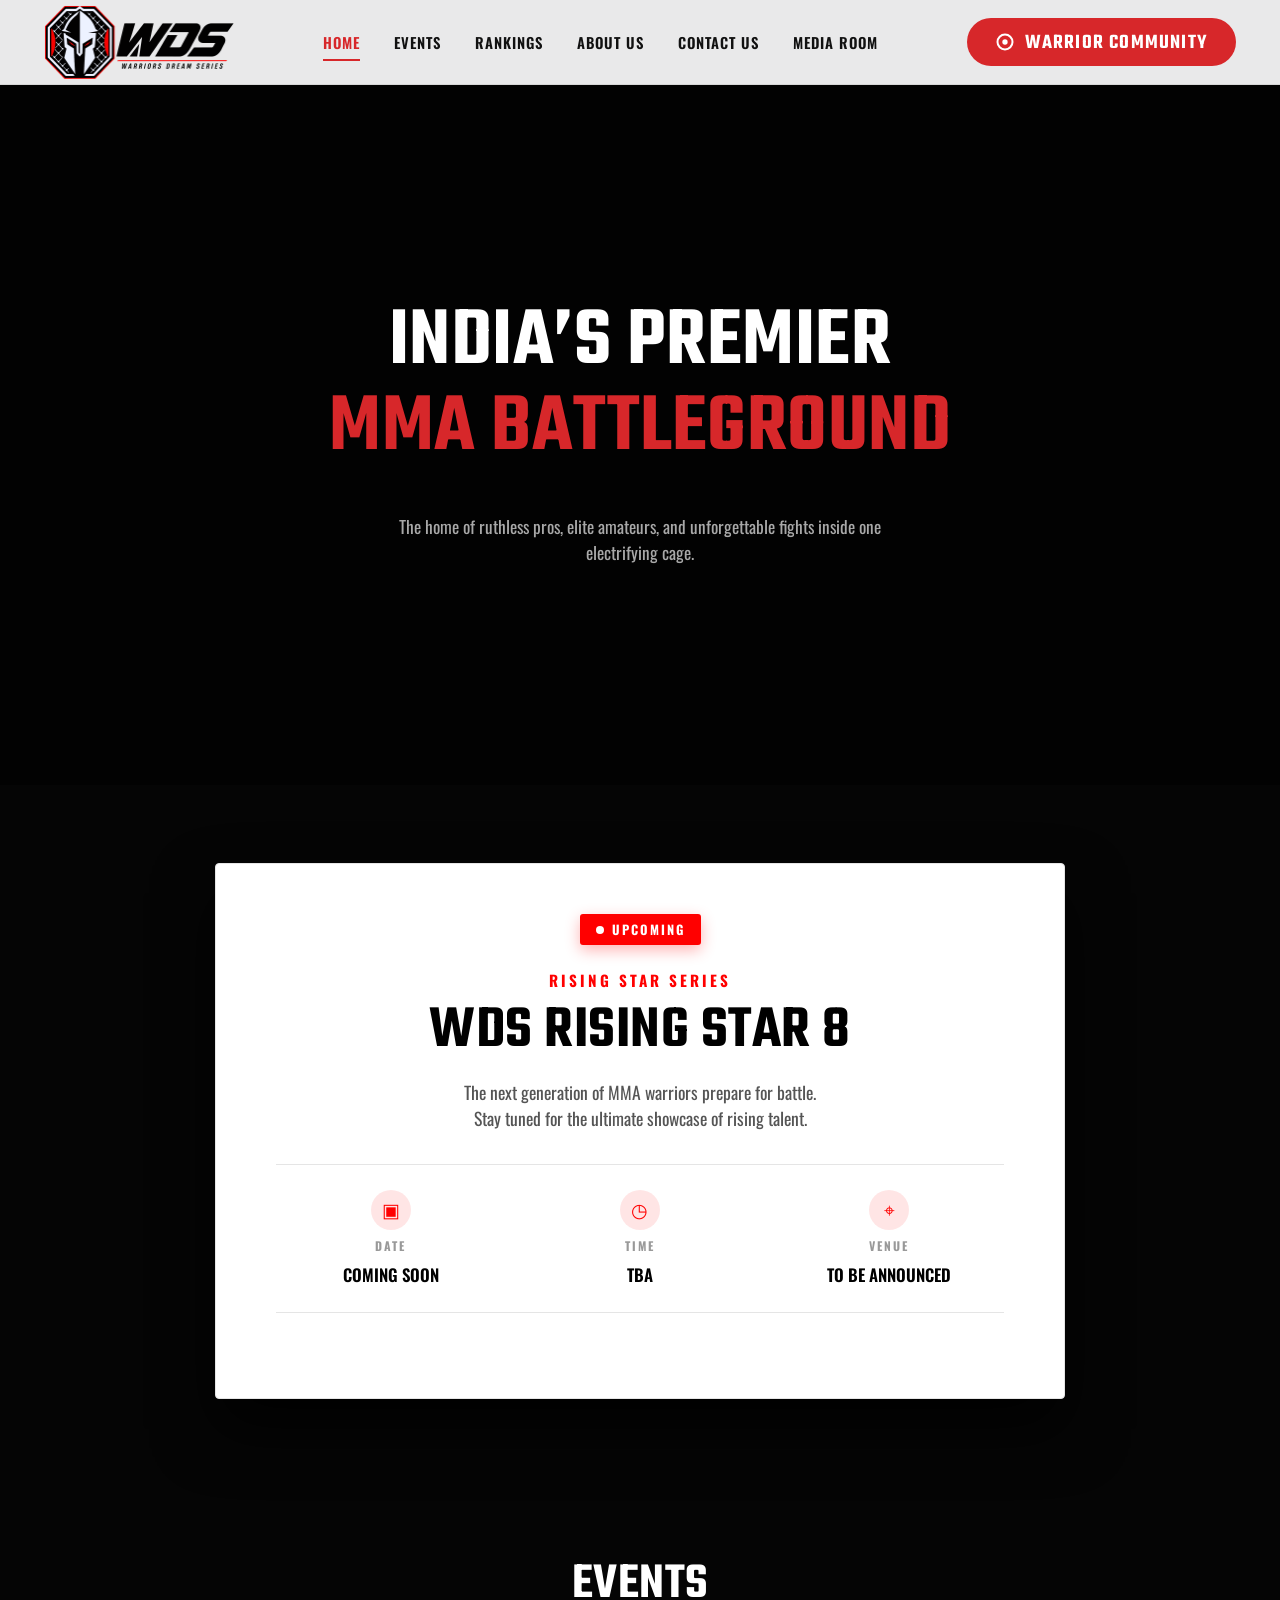
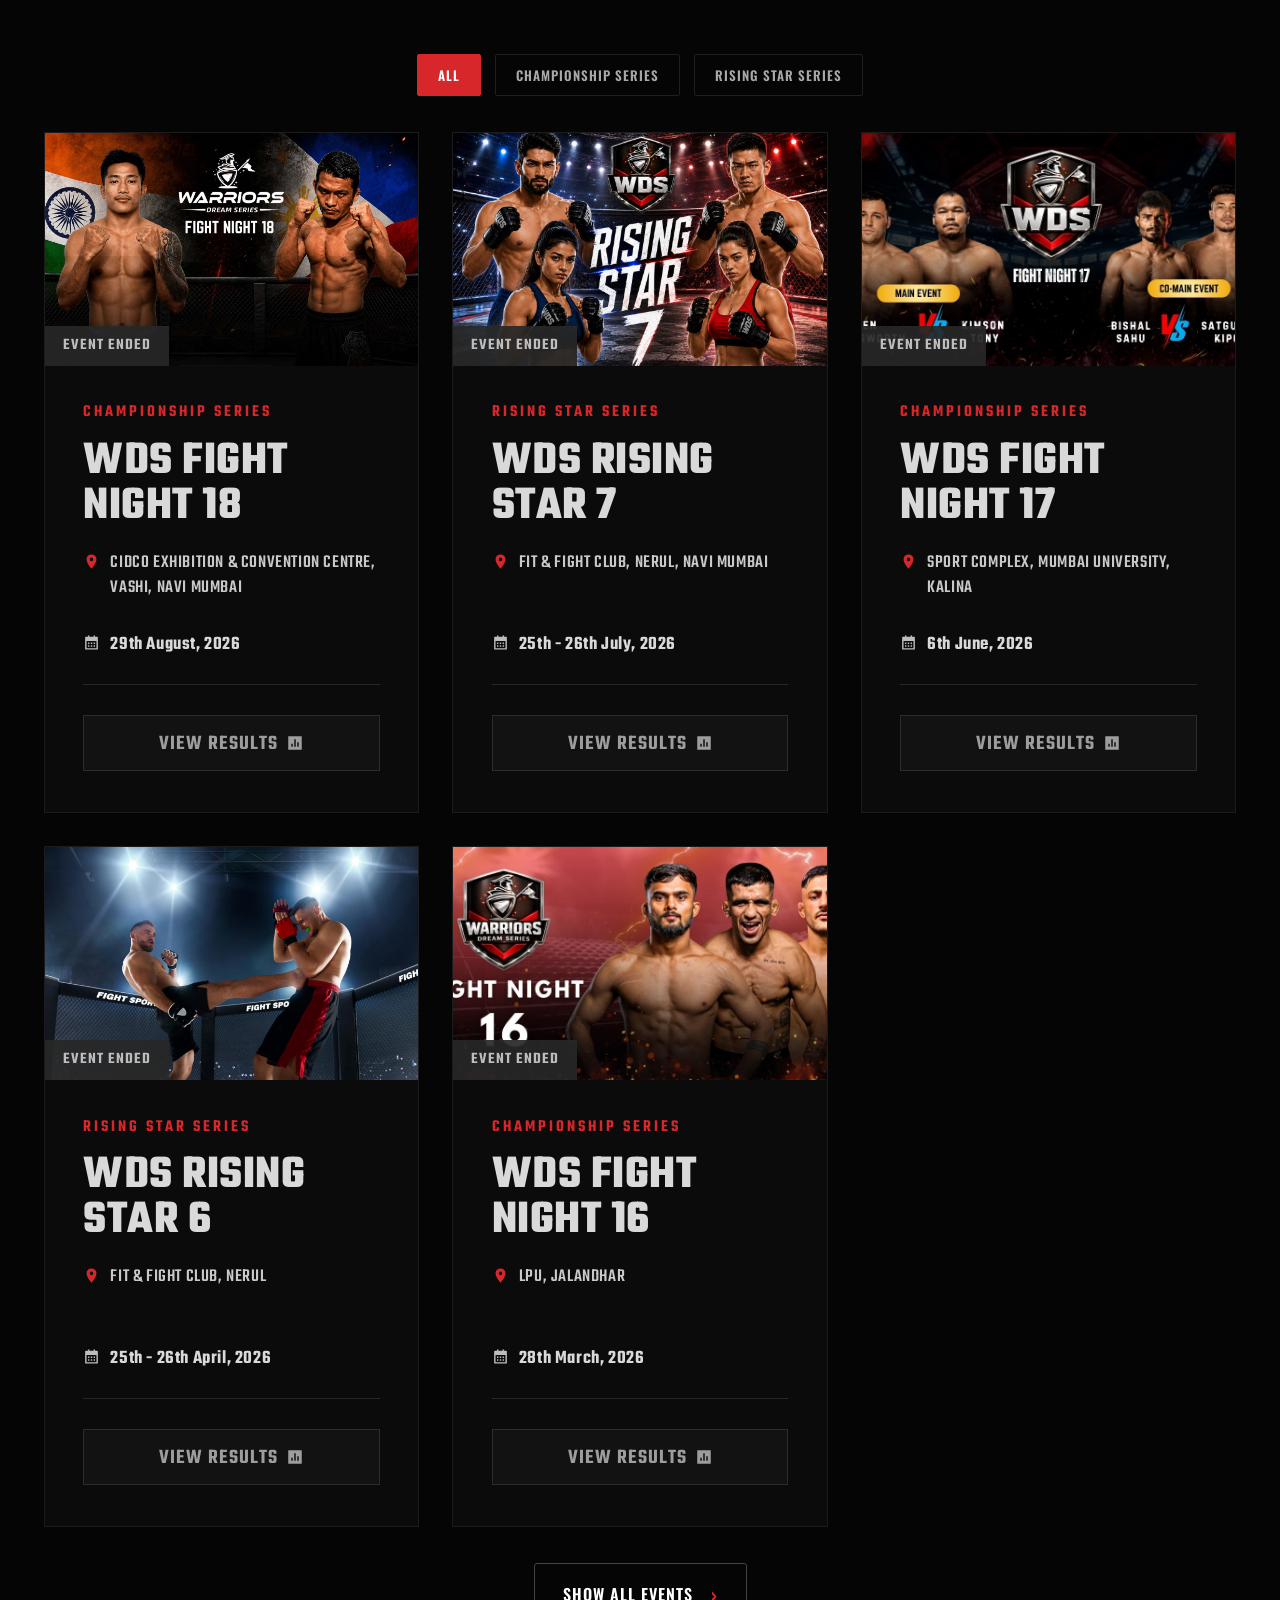
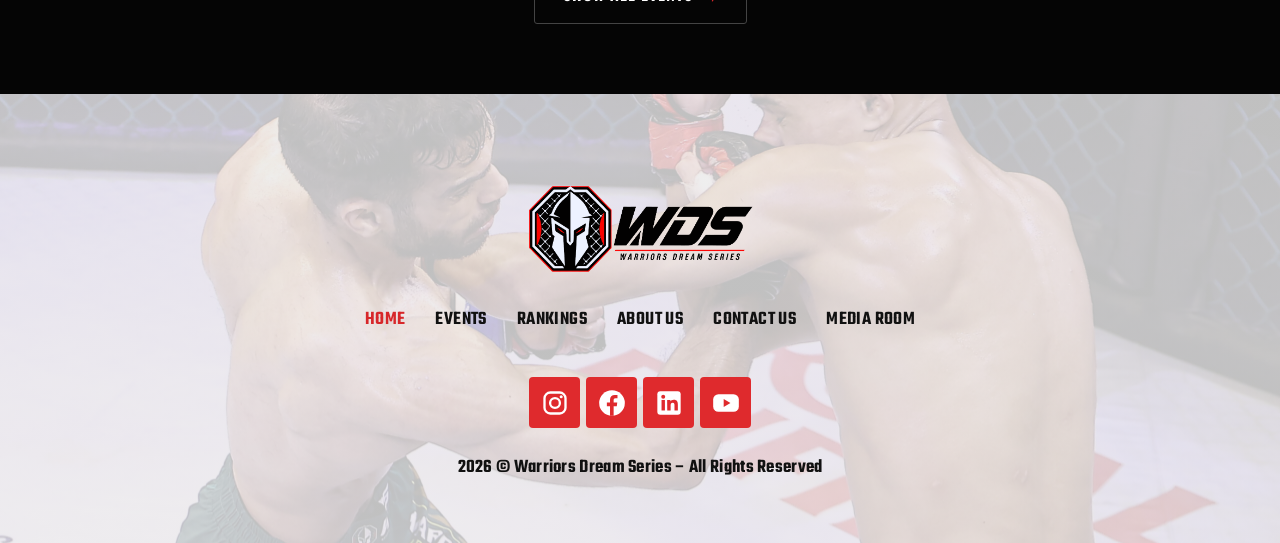
<file: index.html>
<!DOCTYPE html>
<html lang="en">
<head>
<meta charset="UTF-8">
<meta name="viewport" content="width=device-width, initial-scale=1.0">
<title>Warriors Dream Series — India's Premier MMA Battleground</title>
<meta name="description" content="Warriors Dream Series is India's premier MMA promotion — Main Events, Contender Series, Fight Nights, Rising Star Series and WDS International.">
<link rel="stylesheet" href="css/style.css">
<link rel="icon" type="image/png" sizes="32x32" href="assets/images/favicon-32x32.png">
<link rel="icon" type="image/png" sizes="192x192" href="assets/images/favicon-192x192.png">
<link rel="apple-touch-icon" href="assets/images/apple-touch-icon.png">
</head>
<body>

<header class="site-header">
  <div class="container header-inner">
    <a href="./" class="site-logo"><img src="assets/images/logo.png" alt="Warriors Dream Series"></a>
    <nav class="site-nav" aria-label="Primary navigation">
      <ul>
        <li><a class="active" href="./">Home</a></li>
        <li><a href="pages/events.html">Events</a></li>
        <li><a href="https://vchandanshive34.github.io/fightrank/rankings/mixed-martial-arts" target="_blank" rel="noopener">Rankings</a></li>
        <li><a href="pages/about.html">About Us</a></li>
        <li><a href="pages/contact.html">Contact Us</a></li>
        <li><a href="pages/media-room.html">Media Room</a></li>
      </ul>
    </nav>
    <button type="button" class="header-cta js-community-open" aria-haspopup="dialog" aria-controls="community-modal">
      <svg class="cta-icon" viewBox="0 0 24 24" aria-hidden="true"><circle cx="12" cy="12" r="9" fill="none" stroke="currentColor" stroke-width="2.4"/><circle cx="12" cy="12" r="3.2" fill="currentColor"/></svg>
      <span class="cta-label">Warrior Community</span>
    </button>
    <button class="nav-toggle" aria-label="Toggle navigation" aria-expanded="false">&#9776;</button>
  </div>
</header>

<div class="community-modal" id="community-modal" role="dialog" aria-modal="true" aria-labelledby="community-title" hidden>
  <div class="community-backdrop js-community-close"></div>
  <div class="community-dialog">
    <button type="button" class="community-close js-community-close" aria-label="Close">
      <svg viewBox="0 0 24 24" aria-hidden="true"><path d="M5 5l14 14M19 5L5 19" stroke="currentColor" stroke-width="3" stroke-linecap="round"/></svg>
    </button>
    <div class="community-frame">
      <h2 id="community-title" class="community-title">Stay Connected</h2>
      <p class="community-text">Get instant fight results and event details.</p>
      <a class="community-btn community-btn--whatsapp" href="https://chat.whatsapp.com/F9RTQZnkuSt49lgWaZDePI?mode=gi_t" target="_blank" rel="noopener">
        <svg viewBox="0 0 24 24" aria-hidden="true"><path fill="currentColor" d="M12 2.2a9.7 9.7 0 0 0-8.4 14.6L2.2 21.8l5.1-1.3A9.7 9.7 0 1 0 12 2.2zm0 17.7a8 8 0 0 1-4.1-1.1l-.3-.2-3 .8.8-2.9-.2-.3A8 8 0 1 1 12 19.9zm4.4-6c-.2-.1-1.4-.7-1.7-.8-.2-.1-.4-.1-.5.1l-.8.9c-.1.2-.3.2-.5.1a6.6 6.6 0 0 1-3.3-2.9c-.2-.4.2-.4.7-1.3.1-.1 0-.3 0-.4l-.8-1.8c-.2-.5-.4-.4-.5-.4h-.5a.9.9 0 0 0-.7.3 2.8 2.8 0 0 0-.9 2.1 4.9 4.9 0 0 0 1 2.6 11.2 11.2 0 0 0 4.3 3.8c1.6.7 2.2.7 3 .6a2.6 2.6 0 0 0 1.7-1.2 2.1 2.1 0 0 0 .2-1.2c-.1-.1-.3-.2-.5-.3z"/></svg>
        <span>Rising Star WhatsApp Updates</span>
      </a>
      <a class="community-btn community-btn--instagram" href="https://www.instagram.com/channel/AbYt6bfYlB0ADSEK/?igsh=YnhvdHJtcGRzMmR4" target="_blank" rel="noopener">
        <svg viewBox="0 0 24 24" aria-hidden="true"><rect x="3" y="3" width="18" height="18" rx="5" fill="none" stroke="currentColor" stroke-width="2"/><circle cx="12" cy="12" r="4.2" fill="none" stroke="currentColor" stroke-width="2"/><circle cx="17.3" cy="6.7" r="1.3" fill="currentColor"/></svg>
        <span>Rising Star Instagram Broadcast</span>
      </a>
    </div>
  </div>
</div>

<main>
  <section class="hero">
    <div class="hero-video-bg" aria-hidden="true">
      <iframe
        src="https://www.youtube.com/embed/F2Uu6WP3tu0?autoplay=1&amp;mute=1&amp;loop=1&amp;playlist=F2Uu6WP3tu0&amp;controls=0&amp;showinfo=0&amp;modestbranding=1&amp;rel=0&amp;playsinline=1&amp;iv_load_policy=3&amp;disablekb=1"
        title="Warriors Dream Series hero video"
        frameborder="0"
        allow="autoplay; encrypted-media"
        referrerpolicy="strict-origin-when-cross-origin">
      </iframe>
    </div>
    <div class="hero-overlay" aria-hidden="true"></div>
    <div class="container hero-content">
      <h1>India’s Premier<br><span class="accent">MMA Battleground</span></h1>
      <p>The home of ruthless pros, elite amateurs, and unforgettable fights inside one electrifying cage.</p>
    </div>
  </section>

  <section class="upcoming-section">
    <div class="upcoming-card">
      <div class="status-badge"><span></span> Upcoming</div>
      <div class="series-label">Rising Star Series</div>
      <h2>WDS Rising Star 8</h2>
      <p class="upcoming-description">The next generation of MMA warriors prepare for battle.<br>Stay tuned for the ultimate showcase of rising talent.</p>
      <div class="upcoming-details">
        <div class="upcoming-detail">
          <div class="detail-icon">▣</div>
          <strong>Date</strong>
          <span>Coming Soon</span>
        </div>
        <div class="upcoming-detail">
          <div class="detail-icon">◷</div>
          <strong>Time</strong>
          <span>TBA</span>
        </div>
        <div class="upcoming-detail">
          <div class="detail-icon">⌖</div>
          <strong>Venue</strong>
          <span>To Be Announced</span>
        </div>
      </div>
    </div>
  </section>

  <section class="section archive-section">
    <div class="container">
      <div class="section-head">
        <h2>Events</h2>
      </div>
      <div class="event-filters">
        <button class="active" data-filter="all">All</button>
        <button data-filter="championship">Championship Series</button>
        <button data-filter="rising-star">Rising Star Series</button>
      </div>
      <div class="ev-grid">
        <article class="ev-card" data-category="championship">
          <div class="ev-poster">
            <img src="assets/images/fight-night-18-banner.jpg" alt="WDS Fight Night 18" loading="lazy">
            <span class="ev-status">Event Ended</span>
          </div>
          <div class="ev-body">
            <span class="ev-tag">Championship Series</span>
            <h3 class="ev-title">WDS Fight Night 18</h3>
            <p class="ev-meta ev-venue"><svg class="ev-ico" viewBox="0 0 24 24" aria-hidden="true"><path d="M12 2a7 7 0 0 0-7 7c0 5.25 7 13 7 13s7-7.75 7-13a7 7 0 0 0-7-7zm0 9.5A2.5 2.5 0 1 1 12 6.5a2.5 2.5 0 0 1 0 5z"/></svg><span>Cidco Exhibition &amp; Convention Centre, Vashi, Navi Mumbai</span></p>
            <p class="ev-meta ev-date"><svg class="ev-ico" viewBox="0 0 24 24" aria-hidden="true"><path d="M7 2h2v2h6V2h2v2h3a1 1 0 0 1 1 1v16a1 1 0 0 1-1 1H4a1 1 0 0 1-1-1V5a1 1 0 0 1 1-1h3V2zm12 8H5v10h14V10zM7 12h2v2H7v-2zm4 0h2v2h-2v-2zm4 0h2v2h-2v-2zm-8 4h2v2H7v-2zm4 0h2v2h-2v-2zm4 0h2v2h-2v-2z"/></svg><span>29th August, 2026</span></p>
            <a class="ev-btn" href="https://warriorsdreamseries.com/wds-fight-night-18" target="_blank" rel="noopener">View Results <svg class="ev-btn-ico" viewBox="0 0 24 24" aria-hidden="true"><path d="M3 3h18v18H3V3zm4 10v4h2v-4H7zm4-6v10h2V7h-2zm4 4v6h2v-6h-2z"/></svg></a>
          </div>
        </article>
        <article class="ev-card" data-category="rising-star">
          <div class="ev-poster">
            <img src="assets/images/wds-rising-star-7.jpg" alt="WDS Rising Star 7" loading="lazy">
            <span class="ev-status">Event Ended</span>
          </div>
          <div class="ev-body">
            <span class="ev-tag">Rising Star Series</span>
            <h3 class="ev-title">WDS Rising Star 7</h3>
            <p class="ev-meta ev-venue"><svg class="ev-ico" viewBox="0 0 24 24" aria-hidden="true"><path d="M12 2a7 7 0 0 0-7 7c0 5.25 7 13 7 13s7-7.75 7-13a7 7 0 0 0-7-7zm0 9.5A2.5 2.5 0 1 1 12 6.5a2.5 2.5 0 0 1 0 5z"/></svg><span>Fit &amp; Fight Club, Nerul, Navi Mumbai</span></p>
            <p class="ev-meta ev-date"><svg class="ev-ico" viewBox="0 0 24 24" aria-hidden="true"><path d="M7 2h2v2h6V2h2v2h3a1 1 0 0 1 1 1v16a1 1 0 0 1-1 1H4a1 1 0 0 1-1-1V5a1 1 0 0 1 1-1h3V2zm12 8H5v10h14V10zM7 12h2v2H7v-2zm4 0h2v2h-2v-2zm4 0h2v2h-2v-2zm-8 4h2v2H7v-2zm4 0h2v2h-2v-2zm4 0h2v2h-2v-2z"/></svg><span>25th - 26th July, 2026</span></p>
            <a class="ev-btn" href="https://warriorsdreamseries.com/wds-rising-star-7/" target="_blank" rel="noopener">View Results <svg class="ev-btn-ico" viewBox="0 0 24 24" aria-hidden="true"><path d="M3 3h18v18H3V3zm4 10v4h2v-4H7zm4-6v10h2V7h-2zm4 4v6h2v-6h-2z"/></svg></a>
          </div>
        </article>
        <article class="ev-card" data-category="championship">
          <div class="ev-poster">
            <img src="assets/images/wds-fight-night-17.jpg" alt="WDS Fight Night 17" loading="lazy">
            <span class="ev-status">Event Ended</span>
          </div>
          <div class="ev-body">
            <span class="ev-tag">Championship Series</span>
            <h3 class="ev-title">WDS Fight Night 17</h3>
            <p class="ev-meta ev-venue"><svg class="ev-ico" viewBox="0 0 24 24" aria-hidden="true"><path d="M12 2a7 7 0 0 0-7 7c0 5.25 7 13 7 13s7-7.75 7-13a7 7 0 0 0-7-7zm0 9.5A2.5 2.5 0 1 1 12 6.5a2.5 2.5 0 0 1 0 5z"/></svg><span>Sport Complex, Mumbai University, Kalina</span></p>
            <p class="ev-meta ev-date"><svg class="ev-ico" viewBox="0 0 24 24" aria-hidden="true"><path d="M7 2h2v2h6V2h2v2h3a1 1 0 0 1 1 1v16a1 1 0 0 1-1 1H4a1 1 0 0 1-1-1V5a1 1 0 0 1 1-1h3V2zm12 8H5v10h14V10zM7 12h2v2H7v-2zm4 0h2v2h-2v-2zm4 0h2v2h-2v-2zm-8 4h2v2H7v-2zm4 0h2v2h-2v-2zm4 0h2v2h-2v-2z"/></svg><span>6th June, 2026</span></p>
            <a class="ev-btn" href="https://warriorsdreamseries.com/warriors-dream-series-17/" target="_blank" rel="noopener">View Results <svg class="ev-btn-ico" viewBox="0 0 24 24" aria-hidden="true"><path d="M3 3h18v18H3V3zm4 10v4h2v-4H7zm4-6v10h2V7h-2zm4 4v6h2v-6h-2z"/></svg></a>
          </div>
        </article>
        <article class="ev-card" data-category="rising-star">
          <div class="ev-poster">
            <img src="assets/images/wds-rising-star-4.jpg" alt="WDS Rising Star 6" loading="lazy">
            <span class="ev-status">Event Ended</span>
          </div>
          <div class="ev-body">
            <span class="ev-tag">Rising Star Series</span>
            <h3 class="ev-title">WDS Rising Star 6</h3>
            <p class="ev-meta ev-venue"><svg class="ev-ico" viewBox="0 0 24 24" aria-hidden="true"><path d="M12 2a7 7 0 0 0-7 7c0 5.25 7 13 7 13s7-7.75 7-13a7 7 0 0 0-7-7zm0 9.5A2.5 2.5 0 1 1 12 6.5a2.5 2.5 0 0 1 0 5z"/></svg><span>Fit &amp; Fight Club, Nerul</span></p>
            <p class="ev-meta ev-date"><svg class="ev-ico" viewBox="0 0 24 24" aria-hidden="true"><path d="M7 2h2v2h6V2h2v2h3a1 1 0 0 1 1 1v16a1 1 0 0 1-1 1H4a1 1 0 0 1-1-1V5a1 1 0 0 1 1-1h3V2zm12 8H5v10h14V10zM7 12h2v2H7v-2zm4 0h2v2h-2v-2zm4 0h2v2h-2v-2zm-8 4h2v2H7v-2zm4 0h2v2h-2v-2zm4 0h2v2h-2v-2z"/></svg><span>25th - 26th April, 2026</span></p>
            <a class="ev-btn" href="https://warriorsdreamseries.com/wds-rising-star-6" target="_blank" rel="noopener">View Results <svg class="ev-btn-ico" viewBox="0 0 24 24" aria-hidden="true"><path d="M3 3h18v18H3V3zm4 10v4h2v-4H7zm4-6v10h2V7h-2zm4 4v6h2v-6h-2z"/></svg></a>
          </div>
        </article>
        <article class="ev-card" data-category="championship">
          <div class="ev-poster">
            <img src="assets/images/WDS-16-website-banner.jpg" alt="WDS Fight Night 16" loading="lazy">
            <span class="ev-status">Event Ended</span>
          </div>
          <div class="ev-body">
            <span class="ev-tag">Championship Series</span>
            <h3 class="ev-title">WDS Fight Night 16</h3>
            <p class="ev-meta ev-venue"><svg class="ev-ico" viewBox="0 0 24 24" aria-hidden="true"><path d="M12 2a7 7 0 0 0-7 7c0 5.25 7 13 7 13s7-7.75 7-13a7 7 0 0 0-7-7zm0 9.5A2.5 2.5 0 1 1 12 6.5a2.5 2.5 0 0 1 0 5z"/></svg><span>LPU, Jalandhar</span></p>
            <p class="ev-meta ev-date"><svg class="ev-ico" viewBox="0 0 24 24" aria-hidden="true"><path d="M7 2h2v2h6V2h2v2h3a1 1 0 0 1 1 1v16a1 1 0 0 1-1 1H4a1 1 0 0 1-1-1V5a1 1 0 0 1 1-1h3V2zm12 8H5v10h14V10zM7 12h2v2H7v-2zm4 0h2v2h-2v-2zm4 0h2v2h-2v-2zm-8 4h2v2H7v-2zm4 0h2v2h-2v-2zm4 0h2v2h-2v-2z"/></svg><span>28th March, 2026</span></p>
            <a class="ev-btn" href="https://warriorsdreamseries.com/warriors-dream-series-16" target="_blank" rel="noopener">View Results <svg class="ev-btn-ico" viewBox="0 0 24 24" aria-hidden="true"><path d="M3 3h18v18H3V3zm4 10v4h2v-4H7zm4-6v10h2V7h-2zm4 4v6h2v-6h-2z"/></svg></a>
          </div>
        </article>
      </div>
      <div class="archive-actions"><a href="pages/events.html" class="btn btn-outline">Show All Events <span>›</span></a></div>
    </div>
  </section>
<footer class="site-footer">
  <div class="footer-content">
    <a class="footer-brand" href="./">
      <img src="assets/images/footer-logo.png" alt="Warriors Dream Series">
    </a>

    <nav class="footer-nav" aria-label="Footer navigation">
      <a class="active" href="./">Home</a>
      <a href="pages/events.html">Events</a>
      <a href="https://vchandanshive34.github.io/fightrank/rankings/mixed-martial-arts" target="_blank" rel="noopener">Rankings</a>
      <a href="pages/about.html">About Us</a>
      <a href="pages/contact.html">Contact Us</a>
      <a href="pages/media-room.html">Media Room</a>
    </nav>

    <div class="footer-socials">
      <a href="https://www.instagram.com/warriors_dream_series/" target="_blank" rel="noopener" aria-label="Instagram">
        <svg viewBox="0 0 24 24" aria-hidden="true"><rect x="3" y="3" width="18" height="18" rx="5" fill="none" stroke="currentColor" stroke-width="2"/><circle cx="12" cy="12" r="4.2" fill="none" stroke="currentColor" stroke-width="2"/><circle cx="17.3" cy="6.7" r="1.3" fill="currentColor"/></svg>
      </a>
      <a href="https://www.facebook.com/people/Warriors-Dream-Series/61588120785459/" target="_blank" rel="noopener" aria-label="Facebook">
        <svg viewBox="0 0 24 24" aria-hidden="true"><defs><mask id="wds-fb-m"><rect width="24" height="24" fill="#fff"/><path d="M13.4 23v-8.2h2.7l.4-3.2h-3.1V9.6c0-.9.3-1.6 1.6-1.6h1.7V5.2c-.3 0-1.3-.1-2.4-.1-2.4 0-4 1.5-4 4.1v2.4H7.6v3.2h2.7V23z" fill="#000"/></mask></defs><circle cx="12" cy="12" r="11" fill="currentColor" mask="url(#wds-fb-m)"/></svg>
      </a>
      <a href="https://www.linkedin.com/company/warriors-dream-series" target="_blank" rel="noopener" aria-label="LinkedIn">
        <svg viewBox="0 0 24 24" aria-hidden="true"><defs><mask id="wds-li-m"><rect width="24" height="24" fill="#fff"/><rect x="5.6" y="9.4" width="2.9" height="9" fill="#000"/><circle cx="7.05" cy="6.6" r="1.7" fill="#000"/><path d="M10.4 9.4h2.8v1.3c.4-.8 1.4-1.5 2.9-1.5 3 0 3.5 1.9 3.5 4.4v4.8h-2.9v-4.3c0-1 0-2.4-1.5-2.4s-1.8 1.1-1.8 2.3v4.4h-2.9z" fill="#000"/></mask></defs><rect x="2" y="2" width="20" height="20" rx="2.5" fill="currentColor" mask="url(#wds-li-m)"/></svg>
      </a>
      <a href="https://www.youtube.com/@WarriorsDreamSeries" target="_blank" rel="noopener" aria-label="YouTube">
        <svg viewBox="0 0 24 24" aria-hidden="true"><defs><mask id="wds-yt-m"><rect width="24" height="24" fill="#fff"/><path d="M10 8.6v6.8l5.8-3.4z" fill="#000"/></mask></defs><rect x="1" y="4.5" width="22" height="15" rx="4.5" fill="currentColor" mask="url(#wds-yt-m)"/></svg>
      </a>
    </div>

    <p class="footer-copy">2026 © Warriors Dream Series – All Rights Reserved</p>
  </div>
</footer>

<script src="js/main.js"></script>
</body>
</html>
</file>
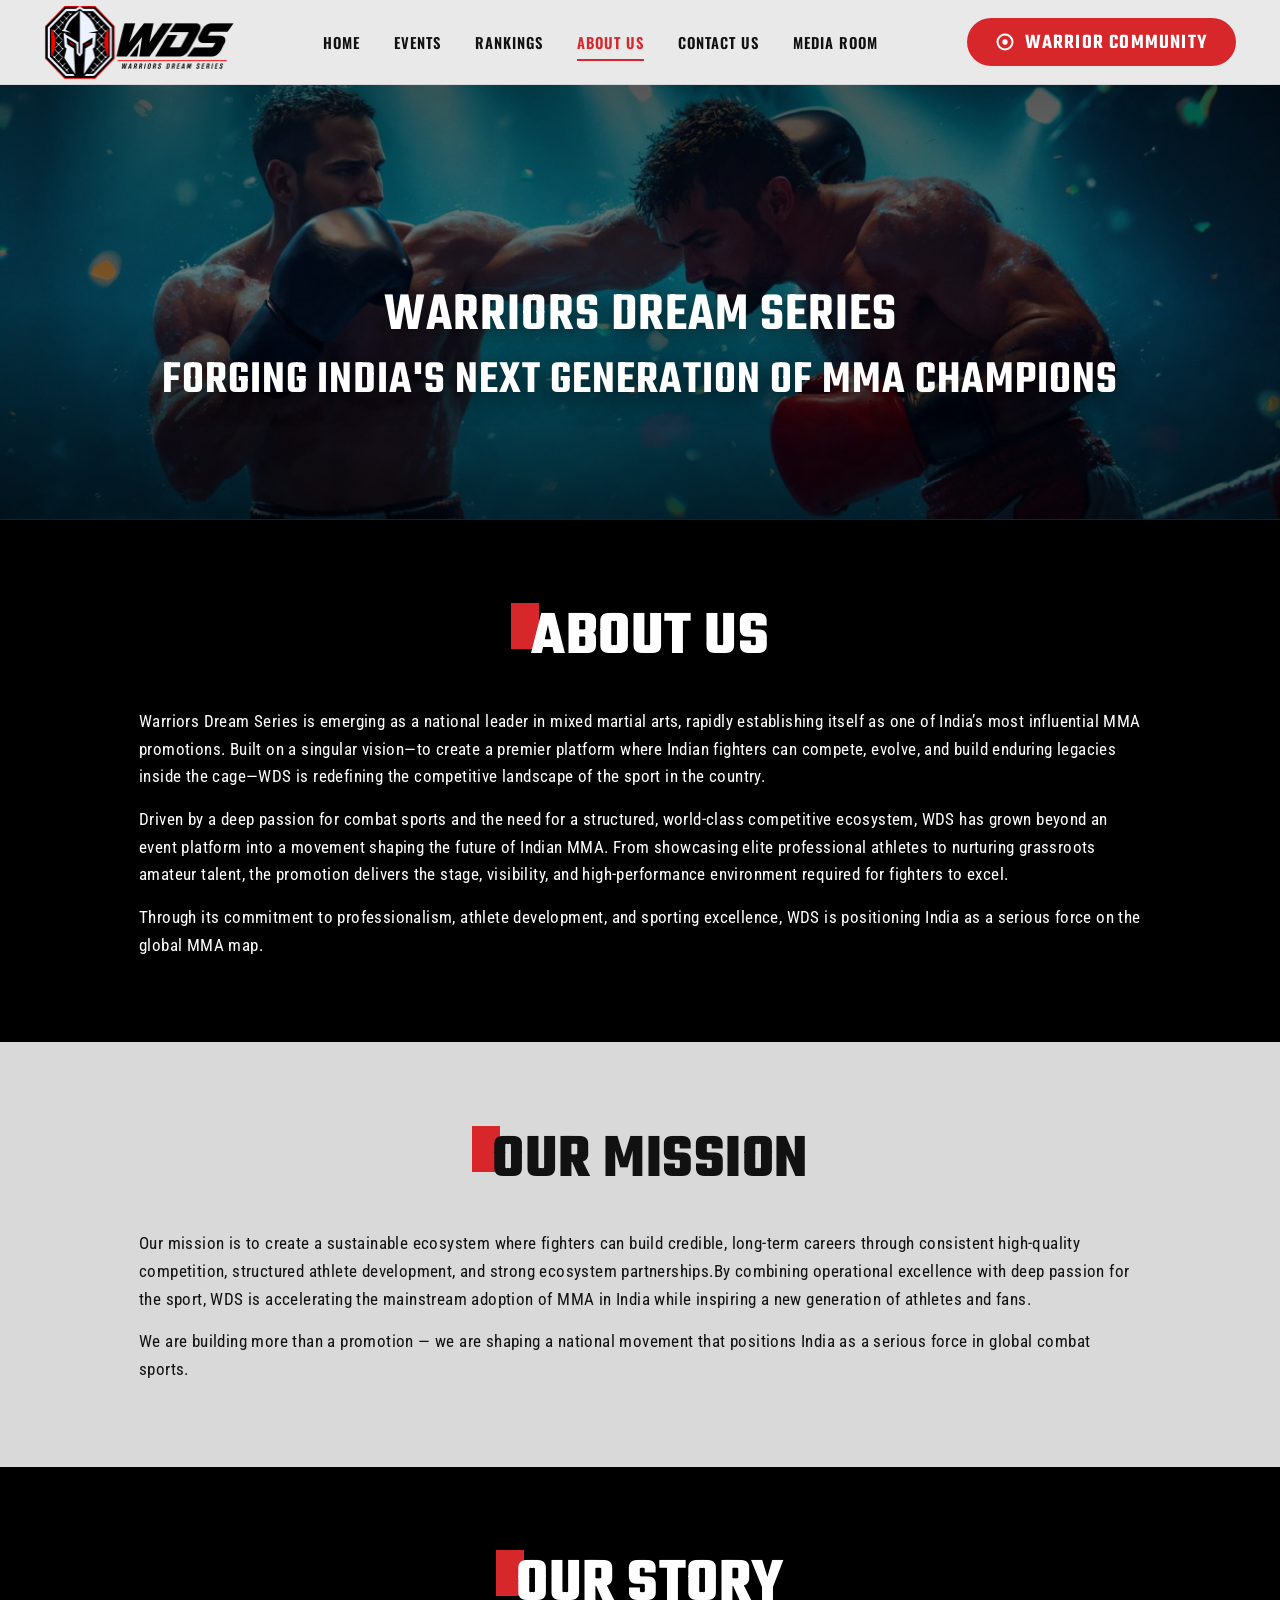
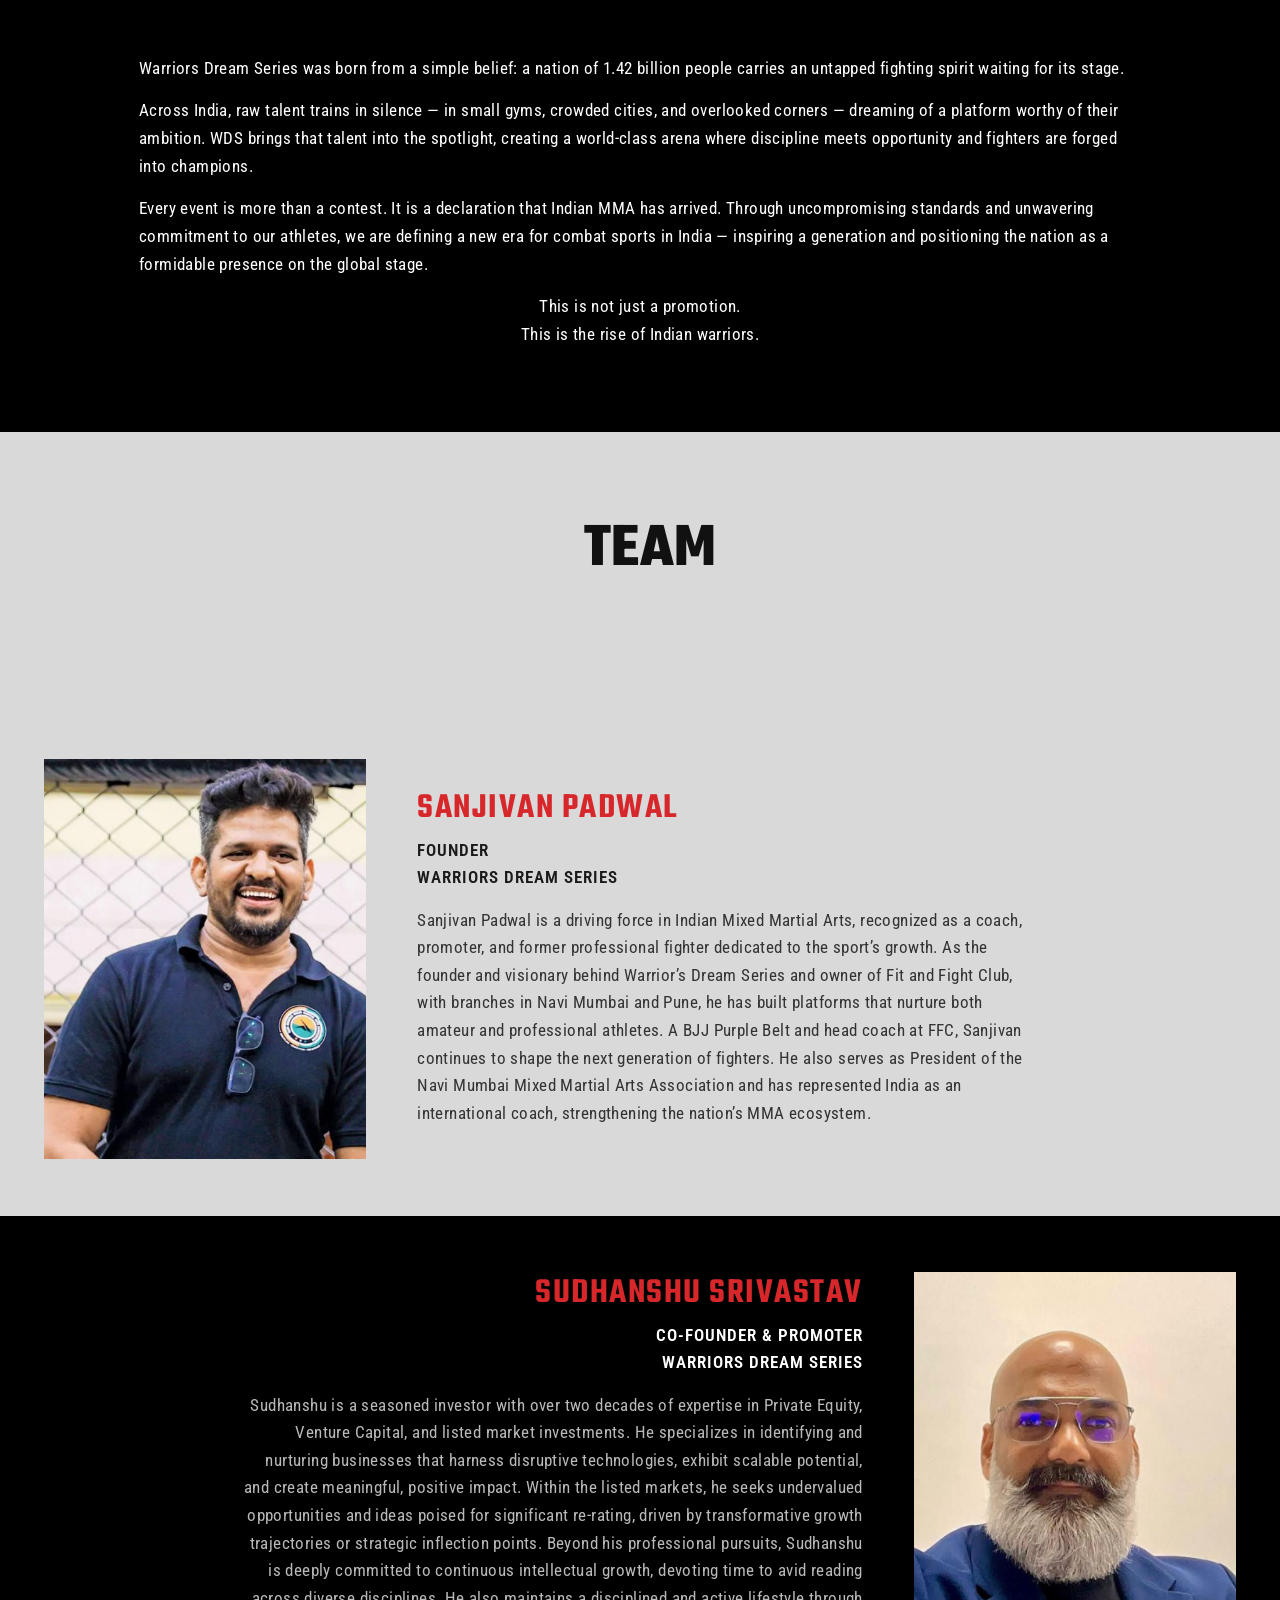
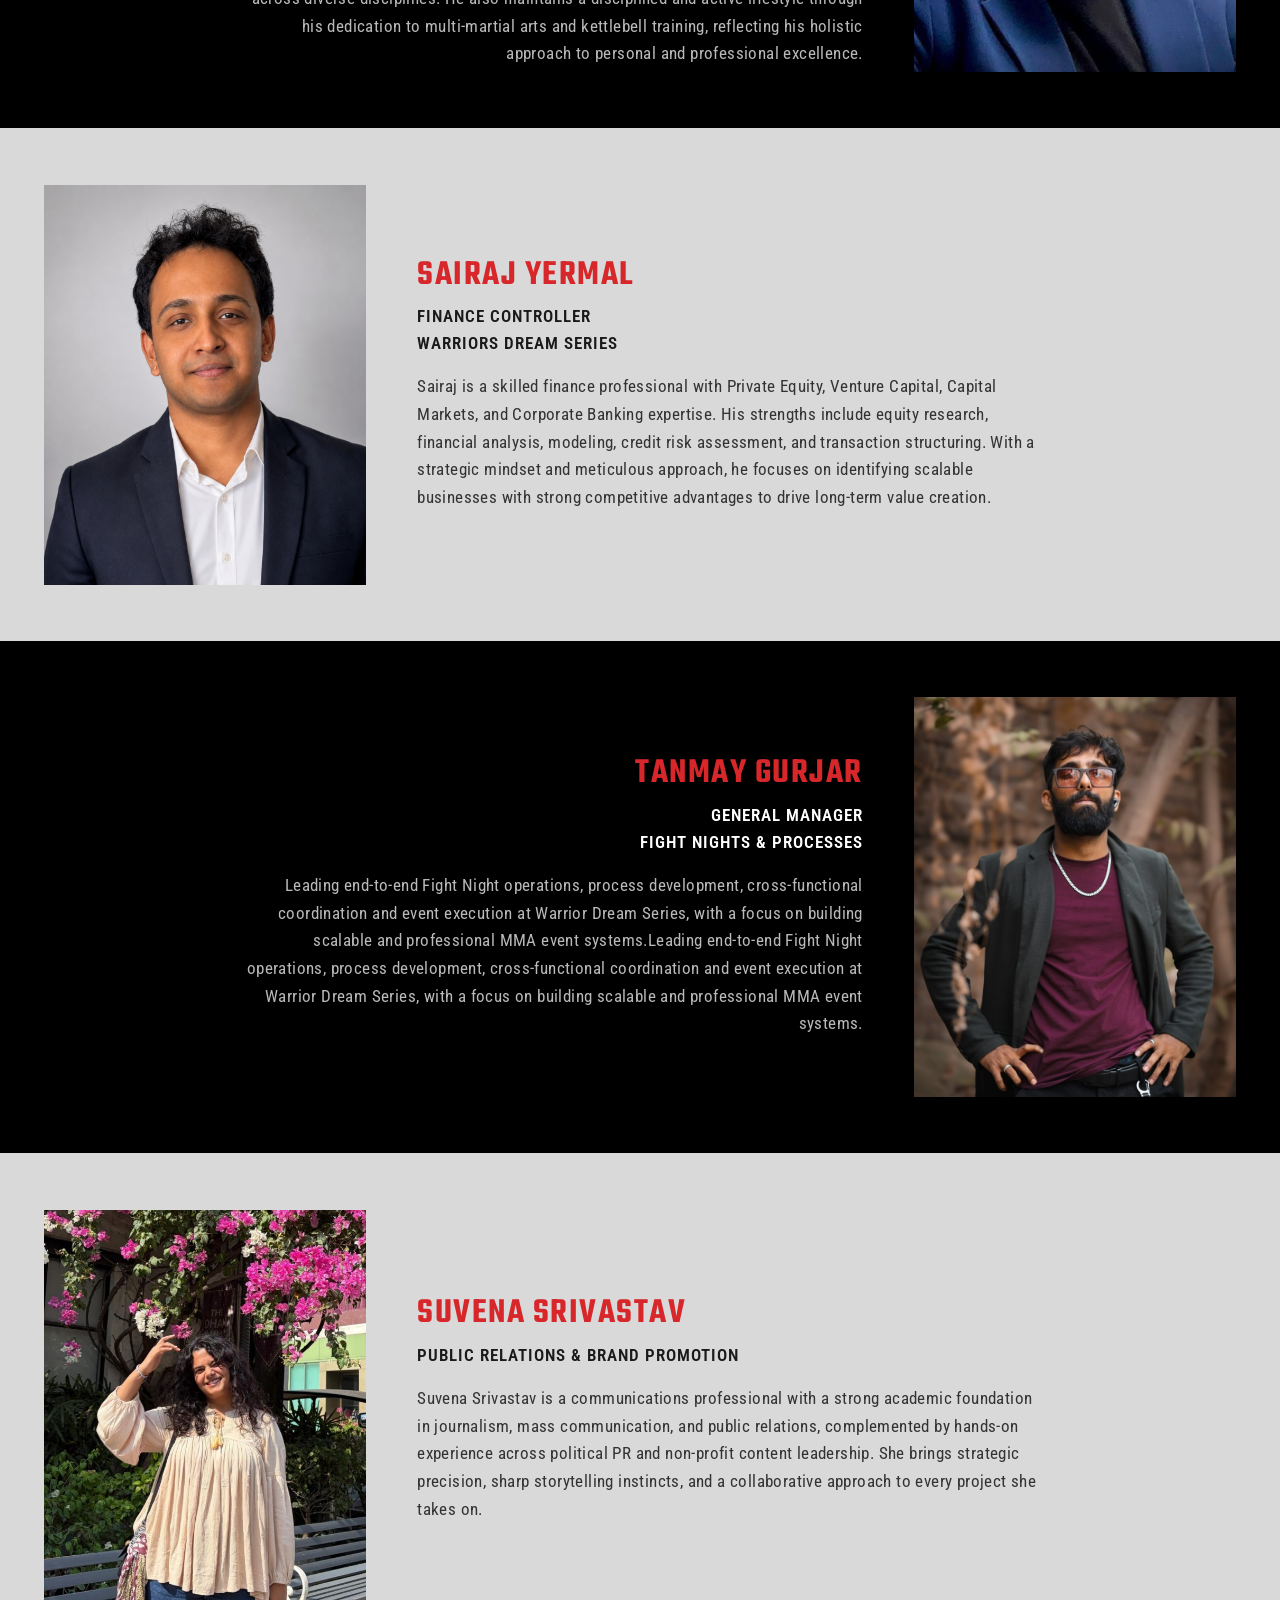
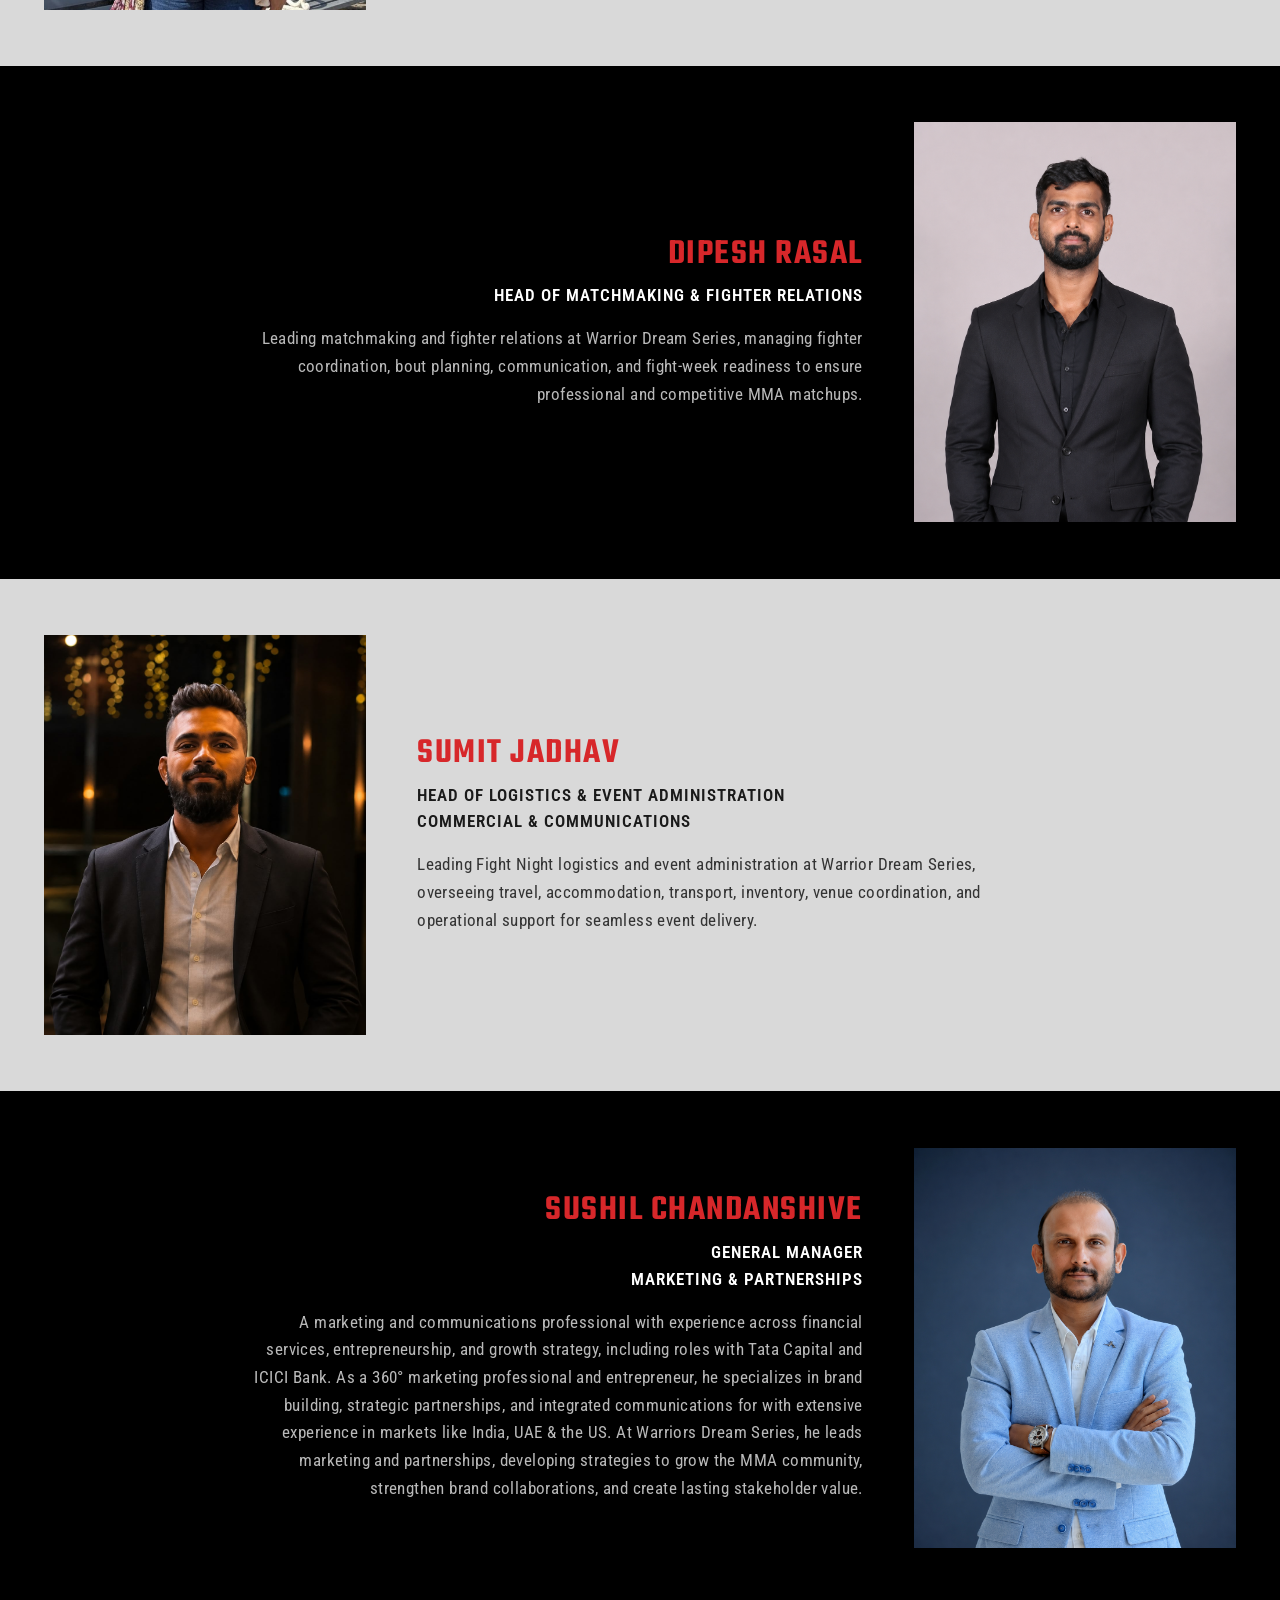
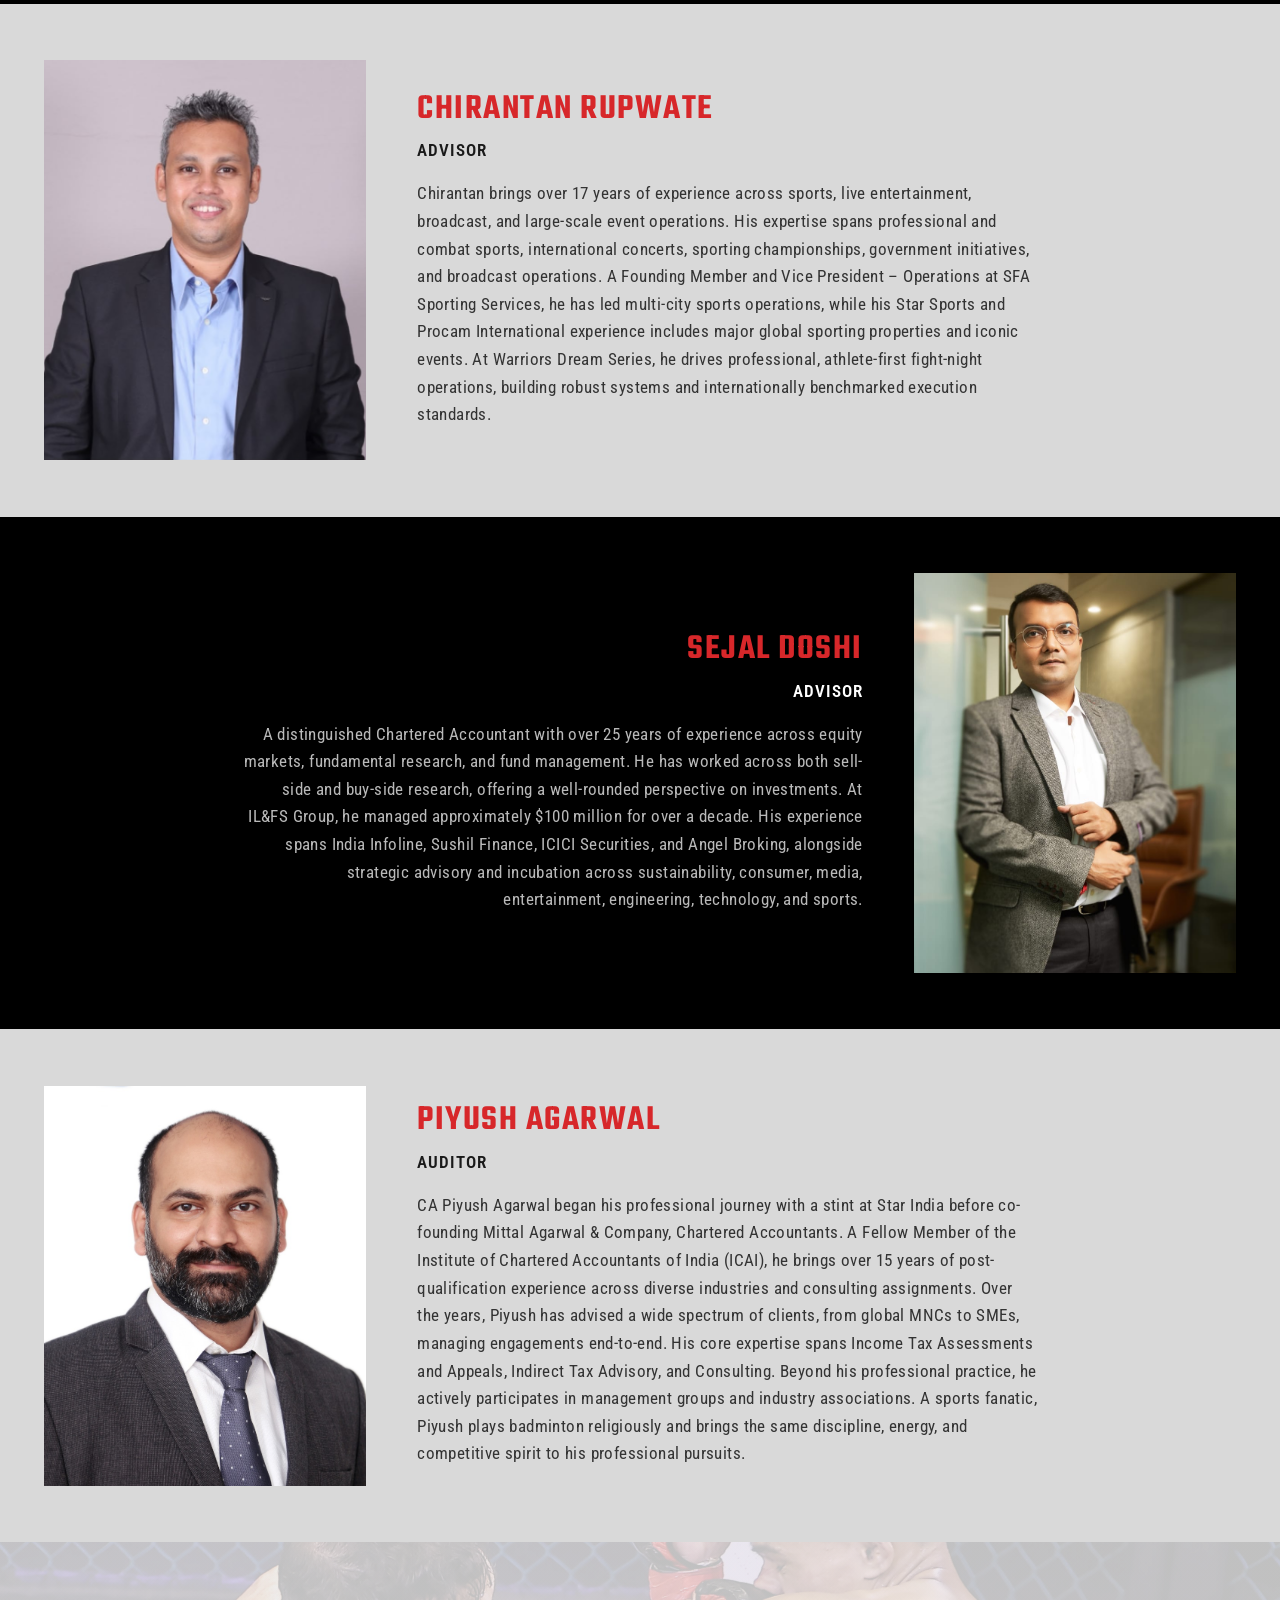
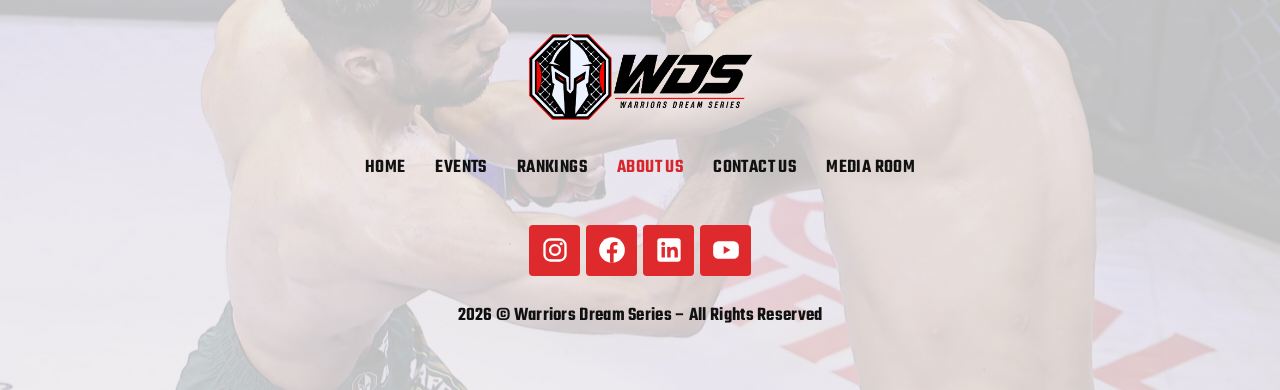
<file: pages/about.html>
<!DOCTYPE html>
<html lang="en">
<head>
<meta charset="UTF-8">
<meta name="viewport" content="width=device-width, initial-scale=1.0">
<title>About Us — Warriors Dream Series</title>
<link rel="stylesheet" href="../css/style.css">
<link rel="icon" type="image/png" sizes="32x32" href="../assets/images/favicon-32x32.png">
<link rel="icon" type="image/png" sizes="192x192" href="../assets/images/favicon-192x192.png">
<link rel="apple-touch-icon" href="../assets/images/apple-touch-icon.png">
</head>
<body>

<header class="site-header">
  <div class="container header-inner">
    <a href="../" class="site-logo"><img src="../assets/images/logo.png" alt="Warriors Dream Series"></a>
    <nav class="site-nav" aria-label="Primary navigation">
      <ul>
        <li><a href="../">Home</a></li>
        <li><a href="events.html">Events</a></li>
        <li><a href="https://vchandanshive34.github.io/fightrank/rankings/mixed-martial-arts" target="_blank" rel="noopener">Rankings</a></li>
        <li><a class="active" href="about.html">About Us</a></li>
        <li><a href="contact.html">Contact Us</a></li>
        <li><a href="media-room.html">Media Room</a></li>
      </ul>
    </nav>
    <button type="button" class="header-cta js-community-open" aria-haspopup="dialog" aria-controls="community-modal">
      <svg class="cta-icon" viewBox="0 0 24 24" aria-hidden="true"><circle cx="12" cy="12" r="9" fill="none" stroke="currentColor" stroke-width="2.4"/><circle cx="12" cy="12" r="3.2" fill="currentColor"/></svg>
      <span class="cta-label">Warrior Community</span>
    </button>
    <button class="nav-toggle" aria-label="Toggle navigation" aria-expanded="false">&#9776;</button>
  </div>
</header>

<div class="community-modal" id="community-modal" role="dialog" aria-modal="true" aria-labelledby="community-title" hidden>
  <div class="community-backdrop js-community-close"></div>
  <div class="community-dialog">
    <button type="button" class="community-close js-community-close" aria-label="Close">
      <svg viewBox="0 0 24 24" aria-hidden="true"><path d="M5 5l14 14M19 5L5 19" stroke="currentColor" stroke-width="3" stroke-linecap="round"/></svg>
    </button>
    <div class="community-frame">
      <h2 id="community-title" class="community-title">Stay Connected</h2>
      <p class="community-text">Get instant fight results and event details.</p>
      <a class="community-btn community-btn--whatsapp" href="https://chat.whatsapp.com/F9RTQZnkuSt49lgWaZDePI?mode=gi_t" target="_blank" rel="noopener">
        <svg viewBox="0 0 24 24" aria-hidden="true"><path fill="currentColor" d="M12 2.2a9.7 9.7 0 0 0-8.4 14.6L2.2 21.8l5.1-1.3A9.7 9.7 0 1 0 12 2.2zm0 17.7a8 8 0 0 1-4.1-1.1l-.3-.2-3 .8.8-2.9-.2-.3A8 8 0 1 1 12 19.9zm4.4-6c-.2-.1-1.4-.7-1.7-.8-.2-.1-.4-.1-.5.1l-.8.9c-.1.2-.3.2-.5.1a6.6 6.6 0 0 1-3.3-2.9c-.2-.4.2-.4.7-1.3.1-.1 0-.3 0-.4l-.8-1.8c-.2-.5-.4-.4-.5-.4h-.5a.9.9 0 0 0-.7.3 2.8 2.8 0 0 0-.9 2.1 4.9 4.9 0 0 0 1 2.6 11.2 11.2 0 0 0 4.3 3.8c1.6.7 2.2.7 3 .6a2.6 2.6 0 0 0 1.7-1.2 2.1 2.1 0 0 0 .2-1.2c-.1-.1-.3-.2-.5-.3z"/></svg>
        <span>Rising Star WhatsApp Updates</span>
      </a>
      <a class="community-btn community-btn--instagram" href="https://www.instagram.com/channel/AbYt6bfYlB0ADSEK/?igsh=YnhvdHJtcGRzMmR4" target="_blank" rel="noopener">
        <svg viewBox="0 0 24 24" aria-hidden="true"><rect x="3" y="3" width="18" height="18" rx="5" fill="none" stroke="currentColor" stroke-width="2"/><circle cx="12" cy="12" r="4.2" fill="none" stroke="currentColor" stroke-width="2"/><circle cx="17.3" cy="6.7" r="1.3" fill="currentColor"/></svg>
        <span>Rising Star Instagram Broadcast</span>
      </a>
    </div>
  </div>
</div>

<section class="page-hero about-hero" style="background-image: url('../assets/images/wds-13.jpg');">
  <div class="hero-overlay"></div>
  <div class="container hero-inner">
    <h1>Warriors Dream Series<br><span class="hero-sub">Forging India's Next Generation of MMA Champions</span></h1>
  </div>
</section>

<section class="band band-dark">
  <div class="container band-inner">
    <h2 class="band-title">About Us</h2>
    <p>Warriors Dream Series is emerging as a national leader in mixed martial arts, rapidly establishing itself as one of India’s most influential MMA promotions. Built on a singular vision—to create a premier platform where Indian fighters can compete, evolve, and build enduring legacies inside the cage—WDS is redefining the competitive landscape of the sport in the country.</p>
    <p>Driven by a deep passion for combat sports and the need for a structured, world-class competitive ecosystem, WDS has grown beyond an event platform into a movement shaping the future of Indian MMA. From showcasing elite professional athletes to nurturing grassroots amateur talent, the promotion delivers the stage, visibility, and high-performance environment required for fighters to excel. </p>
    <p>Through its commitment to professionalism, athlete development, and sporting excellence, WDS is positioning India as a serious force on the global MMA map.</p>
  </div>
</section>

<section class="band band-light">
  <div class="container band-inner">
    <h2 class="band-title">Our Mission</h2>
    <p>Our mission is to create a sustainable ecosystem where fighters can build credible, long-term careers through consistent high-quality competition, structured athlete development, and strong ecosystem partnerships.By combining operational excellence with deep passion for the sport, WDS is accelerating the mainstream adoption of MMA in India while inspiring a new generation of athletes and fans.</p>
    <p>We are building more than a promotion — we are shaping a national movement that positions India as a serious force in global combat sports.</p>
  </div>
</section>

<section class="band band-dark">
  <div class="container band-inner">
    <h2 class="band-title">Our Story</h2>
    <p>Warriors Dream Series was born from a simple belief: a nation of 1.42 billion people carries an untapped fighting spirit waiting for its stage.</p>
    <p>Across India, raw talent trains in silence — in small gyms, crowded cities, and overlooked corners — dreaming of a platform worthy of their ambition. WDS brings that talent into the spotlight, creating a world-class arena where discipline meets opportunity and fighters are forged into champions.</p>
    <p>Every event is more than a contest. It is a declaration that Indian MMA has arrived. Through uncompromising standards and unwavering commitment to our athletes, we are defining a new era for combat sports in India — inspiring a generation and positioning the nation as a formidable presence on the global stage.</p>
    <p class="story-close">This is not just a promotion.<br>This is the rise of Indian warriors.</p>
  </div>
</section>

<section class="band band-light team-head-band">
  <div class="container">
    <h2 class="band-title team-title">Team</h2>
  </div>
</section>

<div class="team-rows">

  <section class="team-row band-light">
    <div class="container team-row-inner">
      <div class="team-photo"><img src="../assets/images/sanjivan-padwal.jpg" alt="Sanjivan Padwal"></div>
      <div class="team-info">
        <h3>Sanjivan Padwal</h3>
        <div class="team-role">Founder</div>
        <div class="team-org">Warriors Dream Series</div>
        <p>Sanjivan Padwal is a driving force in Indian Mixed Martial Arts, recognized as a coach, promoter, and former professional fighter dedicated to the sport’s growth. As the founder and visionary behind Warrior’s Dream Series and owner of Fit and Fight Club, with branches in Navi Mumbai and Pune, he has built platforms that nurture both amateur and professional athletes. A BJJ Purple Belt and head coach at FFC, Sanjivan continues to shape the next generation of fighters. He also serves as President of the Navi Mumbai Mixed Martial Arts Association and has represented India as an international coach, strengthening the nation’s MMA ecosystem.</p>
      </div>
    </div>
  </section>

  <section class="team-row band-black reverse">
    <div class="container team-row-inner">
      <div class="team-photo"><img src="../assets/images/team-member-2.jpg" alt="Sudhanshu Srivastav"></div>
      <div class="team-info">
        <h3>Sudhanshu Srivastav</h3>
        <div class="team-role">Co-Founder &amp; Promoter</div>
        <div class="team-org">Warriors Dream Series</div>
        <p>Sudhanshu is a seasoned investor with over two decades of expertise in Private Equity, Venture Capital, and listed market investments. He specializes in identifying and nurturing businesses that harness disruptive technologies, exhibit scalable potential, and create meaningful, positive impact. Within the listed markets, he seeks undervalued opportunities and ideas poised for significant re-rating, driven by transformative growth trajectories or strategic inflection points.

Beyond his professional pursuits, Sudhanshu is deeply committed to continuous intellectual growth, devoting time to avid reading across diverse disciplines. He also maintains a disciplined and active lifestyle through his dedication to multi-martial arts and kettlebell training, reflecting his holistic approach to personal and professional excellence.</p>
      </div>
    </div>
  </section>
  
  <section class="team-row band-light">
    <div class="container team-row-inner">
      <div class="team-photo"><img src="../assets/images/Sairaj-Yermal.PNG" alt="Sairaj Yermal"></div>
      <div class="team-info">
        <h3>Sairaj Yermal</h3>
        <div class="team-role">Finance Controller</div>
        <div class="team-org">Warriors Dream Series</div>
        <p>Sairaj is a skilled finance professional with Private Equity, Venture Capital, Capital Markets, and Corporate Banking expertise. His strengths include equity research, financial analysis, modeling, credit risk assessment, and transaction structuring. With a strategic mindset and meticulous approach, he focuses on identifying scalable businesses with strong competitive advantages to drive long-term value creation.</p>
      </div>
    </div>
  </section>

  <section class="team-row band-black reverse">
    <div class="container team-row-inner">
      <div class="team-photo"><img src="../assets/images/Tanmay-Gurjar.jpeg" alt="Tanmay Gurjar"></div>
      <div class="team-info">
        <h3>Tanmay Gurjar</h3>
        <div class="team-role">General Manager</div>
        <div class="team-org">Fight Nights &amp; Processes</div>
        <p>Leading end-to-end Fight Night operations, process development, cross-functional coordination and event execution at Warrior Dream Series, with a focus on building scalable and professional MMA event systems.Leading end-to-end Fight Night operations, process development, cross-functional coordination and event execution at Warrior Dream Series, with a focus on building scalable and professional MMA event systems.</p>
      </div>
    </div>
  </section>

  <section class="team-row band-light">
    <div class="container team-row-inner">
      <div class="team-photo"><img src="../assets/images/suvena-srivastav.jpg" alt="Suvena Srivastav"></div>
      <div class="team-info">
        <h3>Suvena Srivastav</h3>
        <div class="team-role">Public Relations &amp; Brand Promotion</div>
        <p>Suvena Srivastav is a communications professional with a strong academic foundation in journalism, mass communication, and public relations, complemented by hands-on experience across political PR and non-profit content leadership. She brings strategic precision, sharp storytelling instincts, and a collaborative approach to every project she takes on.</p>
      </div>
    </div>
  </section>

  <section class="team-row band-black reverse">
    <div class="container team-row-inner">
      <div class="team-photo"><img src="../assets/images/Dipesh-Rasal.png" alt="Dipesh Rasal"></div>
      <div class="team-info">
        <h3>Dipesh Rasal</h3>
        <div class="team-role">Head of Matchmaking &amp; Fighter Relations</div>
        <p>Leading matchmaking and fighter relations at Warrior Dream Series, managing fighter coordination, bout planning, communication, and fight-week readiness to ensure professional and competitive MMA matchups.</p>
      </div>
    </div>
  </section>

  <section class="team-row band-light">
    <div class="container team-row-inner">
      <div class="team-photo"><img src="../assets/images/Sumit-Jadhav.JPG.jpeg" alt="Sumit Jadhav"></div>
      <div class="team-info">
        <h3>Sumit Jadhav</h3>
        <div class="team-role">Head of Logistics &amp; Event Administration</div>
        <div class="team-org">Commercial &amp; Communications</div>
        <p>Leading Fight Night logistics and event administration at Warrior Dream Series, overseeing travel, accommodation, transport, inventory, venue coordination, and operational support for seamless event delivery.</p>
      </div>
    </div>
  </section>

  <section class="team-row band-black reverse">
    <div class="container team-row-inner">
      <div class="team-photo"><img src="../assets/images/Sushil-Chandanshive.png" alt="Sushil Chandanshive"></div>
      <div class="team-info">
        <h3>Sushil Chandanshive</h3>
        <div class="team-role">General Manager</div>
        <div class="team-org">Marketing &amp; Partnerships</div>
        <p>A marketing and communications professional with experience across financial services, entrepreneurship, and growth strategy, including roles with Tata Capital and ICICI Bank. As a 360° marketing professional and entrepreneur, he specializes in brand building, strategic partnerships, and integrated communications for with extensive experience in markets like India, UAE & the US. At Warriors Dream Series, he leads marketing and partnerships, developing strategies to grow the MMA community, strengthen brand collaborations, and create lasting stakeholder value.</p>
      </div>
    </div>
  </section>

  <section class="team-row band-light">
    <div class="container team-row-inner">
      <div class="team-photo"><img src="../assets/images/Chirantan-Rupwate.jpeg" alt="Chirantan Rupwate"></div>
      <div class="team-info">
        <h3>Chirantan Rupwate</h3>
        <div class="team-role">Advisor</div>
        <p>Chirantan brings over 17 years of experience across sports, live entertainment, broadcast, and large-scale event operations. His expertise spans professional and combat sports, international concerts, sporting championships, government initiatives, and broadcast operations. A Founding Member and Vice President – Operations at SFA Sporting Services, he has led multi-city sports operations, while his Star Sports and Procam International experience includes major global sporting properties and iconic events. At Warriors Dream Series, he drives professional, athlete-first fight-night operations, building robust systems and internationally benchmarked execution standards.</p>
      </div>
    </div>
  </section>

  <section class="team-row band-black reverse">
    <div class="container team-row-inner">
      <div class="team-photo"><img src="../assets/images/Sejal-Doshi.jpeg" alt="Sejal Doshi"></div>
      <div class="team-info">
        <h3>Sejal Doshi</h3>
        <div class="team-role">Advisor</div>
        <p>A distinguished Chartered Accountant with over 25 years of experience across equity markets, fundamental research, and fund management. He has worked across both sell-side and buy-side research, offering a well-rounded perspective on investments. At IL&FS Group, he managed approximately $100 million for over a decade. His experience spans India Infoline, Sushil Finance, ICICI Securities, and Angel Broking, alongside strategic advisory and incubation across sustainability, consumer, media, entertainment, engineering, technology, and sports.</p>
      </div>
    </div>
  </section>

  <section class="team-row band-light">
    <div class="container team-row-inner">
      <div class="team-photo"><img src="../assets/images/Piyush-Agarwal.jpeg" alt="Piyush Agarwal"></div>
      <div class="team-info">
        <h3>Piyush Agarwal</h3>
        <div class="team-role">Auditor</div>
        <p>CA Piyush Agarwal began his professional journey with a stint at Star India before co-founding Mittal Agarwal & Company, Chartered Accountants. A Fellow Member of the Institute of Chartered Accountants of India (ICAI), he brings over 15 years of post-qualification experience across diverse industries and consulting assignments.

Over the years, Piyush has advised a wide spectrum of clients, from global MNCs to SMEs, managing engagements end-to-end. His core expertise spans Income Tax Assessments and Appeals, Indirect Tax Advisory, and Consulting.

Beyond his professional practice, he actively participates in management groups and industry associations. A sports fanatic, Piyush plays badminton religiously and brings the same discipline, energy, and competitive spirit to his professional pursuits.</p>
      </div>
    </div>
  </section>

</div>

<footer class="site-footer">
  <div class="footer-content">
    <a class="footer-brand" href="../">
      <img src="../assets/images/footer-logo.png" alt="Warriors Dream Series">
    </a>

    <nav class="footer-nav" aria-label="Footer navigation">
      <a href="../">Home</a>
      <a href="events.html">Events</a>
      <a href="https://vchandanshive34.github.io/fightrank/rankings/mixed-martial-arts" target="_blank" rel="noopener">Rankings</a>
      <a class="active" href="about.html">About Us</a>
      <a href="contact.html">Contact Us</a>
      <a href="media-room.html">Media Room</a>
    </nav>

    <div class="footer-socials">
      <a href="https://www.instagram.com/warriors_dream_series/" target="_blank" rel="noopener" aria-label="Instagram">
        <svg viewBox="0 0 24 24" aria-hidden="true"><rect x="3" y="3" width="18" height="18" rx="5" fill="none" stroke="currentColor" stroke-width="2"/><circle cx="12" cy="12" r="4.2" fill="none" stroke="currentColor" stroke-width="2"/><circle cx="17.3" cy="6.7" r="1.3" fill="currentColor"/></svg>
      </a>
      <a href="https://www.facebook.com/people/Warriors-Dream-Series/61588120785459/" target="_blank" rel="noopener" aria-label="Facebook">
        <svg viewBox="0 0 24 24" aria-hidden="true"><defs><mask id="wds-fb-m"><rect width="24" height="24" fill="#fff"/><path d="M13.4 23v-8.2h2.7l.4-3.2h-3.1V9.6c0-.9.3-1.6 1.6-1.6h1.7V5.2c-.3 0-1.3-.1-2.4-.1-2.4 0-4 1.5-4 4.1v2.4H7.6v3.2h2.7V23z" fill="#000"/></mask></defs><circle cx="12" cy="12" r="11" fill="currentColor" mask="url(#wds-fb-m)"/></svg>
      </a>
      <a href="https://www.linkedin.com/company/warriors-dream-series" target="_blank" rel="noopener" aria-label="LinkedIn">
        <svg viewBox="0 0 24 24" aria-hidden="true"><defs><mask id="wds-li-m"><rect width="24" height="24" fill="#fff"/><rect x="5.6" y="9.4" width="2.9" height="9" fill="#000"/><circle cx="7.05" cy="6.6" r="1.7" fill="#000"/><path d="M10.4 9.4h2.8v1.3c.4-.8 1.4-1.5 2.9-1.5 3 0 3.5 1.9 3.5 4.4v4.8h-2.9v-4.3c0-1 0-2.4-1.5-2.4s-1.8 1.1-1.8 2.3v4.4h-2.9z" fill="#000"/></mask></defs><rect x="2" y="2" width="20" height="20" rx="2.5" fill="currentColor" mask="url(#wds-li-m)"/></svg>
      </a>
      <a href="https://www.youtube.com/@WarriorsDreamSeries" target="_blank" rel="noopener" aria-label="YouTube">
        <svg viewBox="0 0 24 24" aria-hidden="true"><defs><mask id="wds-yt-m"><rect width="24" height="24" fill="#fff"/><path d="M10 8.6v6.8l5.8-3.4z" fill="#000"/></mask></defs><rect x="1" y="4.5" width="22" height="15" rx="4.5" fill="currentColor" mask="url(#wds-yt-m)"/></svg>
      </a>
    </div>

    <p class="footer-copy">2026 © Warriors Dream Series – All Rights Reserved</p>
  </div>
</footer>

<script src="../js/main.js"></script>
</body>
</html>
</file>
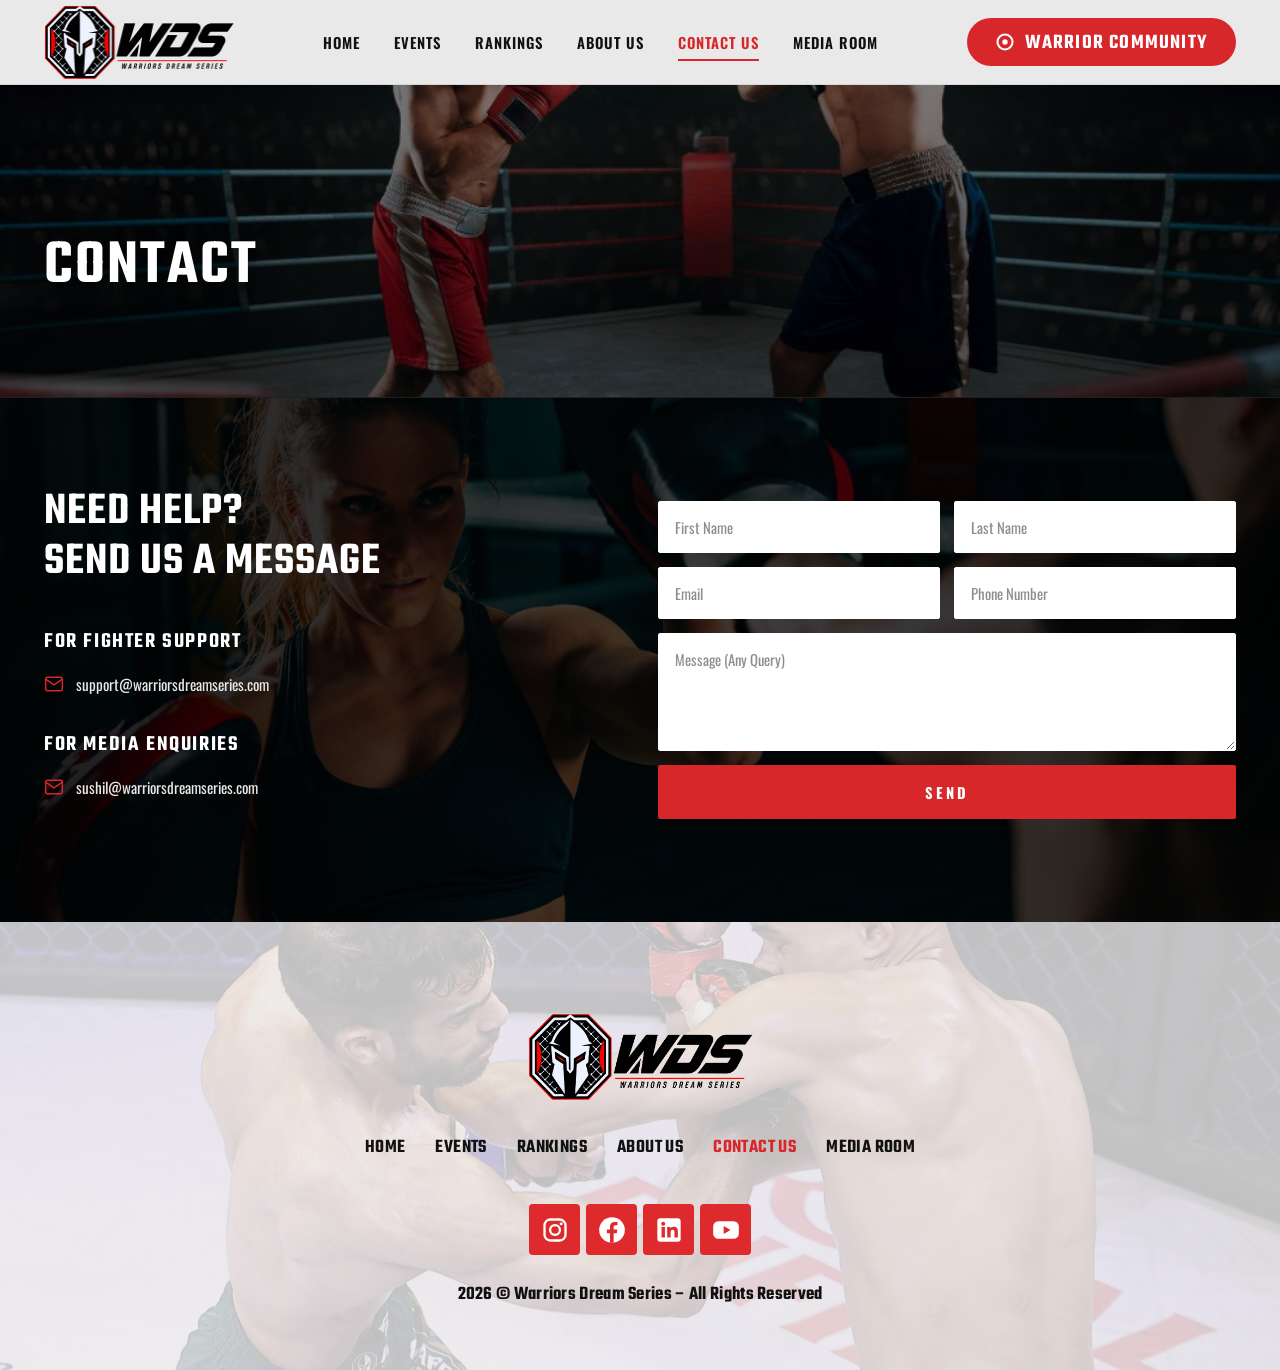
<file: pages/contact.html>
<!DOCTYPE html>
<html lang="en">
<head>
<meta charset="UTF-8">
<meta name="viewport" content="width=device-width, initial-scale=1.0">
<title>Contact Us — Warriors Dream Series</title>
<link rel="stylesheet" href="../css/style.css">
<link rel="icon" type="image/png" sizes="32x32" href="../assets/images/favicon-32x32.png">
<link rel="icon" type="image/png" sizes="192x192" href="../assets/images/favicon-192x192.png">
<link rel="apple-touch-icon" href="../assets/images/apple-touch-icon.png">
</head>
<body>

<header class="site-header">
  <div class="container header-inner">
    <a href="../" class="site-logo"><img src="../assets/images/logo.png" alt="Warriors Dream Series"></a>
    <nav class="site-nav" aria-label="Primary navigation">
      <ul>
        <li><a href="../">Home</a></li>
        <li><a href="events.html">Events</a></li>
        <li><a href="https://vchandanshive34.github.io/fightrank/rankings/mixed-martial-arts" target="_blank" rel="noopener">Rankings</a></li>
        <li><a href="about.html">About Us</a></li>
        <li><a class="active" href="contact.html">Contact Us</a></li>
        <li><a href="media-room.html">Media Room</a></li>
      </ul>
    </nav>
    <button type="button" class="header-cta js-community-open" aria-haspopup="dialog" aria-controls="community-modal">
      <svg class="cta-icon" viewBox="0 0 24 24" aria-hidden="true"><circle cx="12" cy="12" r="9" fill="none" stroke="currentColor" stroke-width="2.4"/><circle cx="12" cy="12" r="3.2" fill="currentColor"/></svg>
      <span class="cta-label">Warrior Community</span>
    </button>
    <button class="nav-toggle" aria-label="Toggle navigation" aria-expanded="false">&#9776;</button>
  </div>
</header>

<div class="community-modal" id="community-modal" role="dialog" aria-modal="true" aria-labelledby="community-title" hidden>
  <div class="community-backdrop js-community-close"></div>
  <div class="community-dialog">
    <button type="button" class="community-close js-community-close" aria-label="Close">
      <svg viewBox="0 0 24 24" aria-hidden="true"><path d="M5 5l14 14M19 5L5 19" stroke="currentColor" stroke-width="3" stroke-linecap="round"/></svg>
    </button>
    <div class="community-frame">
      <h2 id="community-title" class="community-title">Stay Connected</h2>
      <p class="community-text">Get instant fight results and event details.</p>
      <a class="community-btn community-btn--whatsapp" href="https://chat.whatsapp.com/F9RTQZnkuSt49lgWaZDePI?mode=gi_t" target="_blank" rel="noopener">
        <svg viewBox="0 0 24 24" aria-hidden="true"><path fill="currentColor" d="M12 2.2a9.7 9.7 0 0 0-8.4 14.6L2.2 21.8l5.1-1.3A9.7 9.7 0 1 0 12 2.2zm0 17.7a8 8 0 0 1-4.1-1.1l-.3-.2-3 .8.8-2.9-.2-.3A8 8 0 1 1 12 19.9zm4.4-6c-.2-.1-1.4-.7-1.7-.8-.2-.1-.4-.1-.5.1l-.8.9c-.1.2-.3.2-.5.1a6.6 6.6 0 0 1-3.3-2.9c-.2-.4.2-.4.7-1.3.1-.1 0-.3 0-.4l-.8-1.8c-.2-.5-.4-.4-.5-.4h-.5a.9.9 0 0 0-.7.3 2.8 2.8 0 0 0-.9 2.1 4.9 4.9 0 0 0 1 2.6 11.2 11.2 0 0 0 4.3 3.8c1.6.7 2.2.7 3 .6a2.6 2.6 0 0 0 1.7-1.2 2.1 2.1 0 0 0 .2-1.2c-.1-.1-.3-.2-.5-.3z"/></svg>
        <span>Rising Star WhatsApp Updates</span>
      </a>
      <a class="community-btn community-btn--instagram" href="https://www.instagram.com/channel/AbYt6bfYlB0ADSEK/?igsh=YnhvdHJtcGRzMmR4" target="_blank" rel="noopener">
        <svg viewBox="0 0 24 24" aria-hidden="true"><rect x="3" y="3" width="18" height="18" rx="5" fill="none" stroke="currentColor" stroke-width="2"/><circle cx="12" cy="12" r="4.2" fill="none" stroke="currentColor" stroke-width="2"/><circle cx="17.3" cy="6.7" r="1.3" fill="currentColor"/></svg>
        <span>Rising Star Instagram Broadcast</span>
      </a>
    </div>
  </div>
</div>

<section class="page-hero contact-hero" style="background-image: url('../assets/images/wds-15.jpg');">
  <div class="hero-overlay"></div>
  <div class="container hero-inner">
    <h1>Contact</h1>
  </div>
</section>

<section class="contact-panel" style="background-image: url('../assets/images/bg-women-boxing.jpg');">
  <div class="contact-panel-overlay"></div>
  <div class="container contact-panel-inner">

    <div class="contact-details">
      <h2>Need help?<br>Send us a message</h2>

      <div class="contact-block">
        <h3>For Fighter Support</h3>
        <a class="contact-mail" href="mailto:support@warriorsdreamseries.com">
          <svg viewBox="0 0 24 24" aria-hidden="true"><rect x="2" y="4" width="20" height="16" rx="2"/><path d="M2.5 6.5L12 13l9.5-6.5"/></svg>
          <span>support@warriorsdreamseries.com</span>
        </a>
      </div>

      <div class="contact-block">
        <h3>For Media Enquiries</h3>
        <a class="contact-mail" href="mailto:sushil@warriorsdreamseries.com">
          <svg viewBox="0 0 24 24" aria-hidden="true"><rect x="2" y="4" width="20" height="16" rx="2"/><path d="M2.5 6.5L12 13l9.5-6.5"/></svg>
          <span>sushil@warriorsdreamseries.com</span>
        </a>
      </div>
    </div>

    <form class="contact-form" action="#" method="post">
      <div class="field-row">
        <input type="text" name="first_name" placeholder="First Name" aria-label="First Name" required>
        <input type="text" name="last_name" placeholder="Last Name" aria-label="Last Name" required>
      </div>
      <div class="field-row">
        <input type="email" name="email" placeholder="Email" aria-label="Email" required>
        <input type="tel" name="phone" placeholder="Phone Number" aria-label="Phone Number">
      </div>
      <textarea name="message" rows="4" placeholder="Message (Any Query)" aria-label="Message" required></textarea>
      <button type="submit" class="send-btn">Send</button>
      <p class="form-note"></p>
    </form>

  </div>
</section>

<footer class="site-footer">
  <div class="footer-content">
    <a class="footer-brand" href="../">
      <img src="../assets/images/footer-logo.png" alt="Warriors Dream Series">
    </a>

    <nav class="footer-nav" aria-label="Footer navigation">
      <a href="../">Home</a>
      <a href="events.html">Events</a>
      <a href="https://vchandanshive34.github.io/fightrank/rankings/mixed-martial-arts" target="_blank" rel="noopener">Rankings</a>
      <a href="about.html">About Us</a>
      <a class="active" href="contact.html">Contact Us</a>
      <a href="media-room.html">Media Room</a>
    </nav>

    <div class="footer-socials">
      <a href="https://www.instagram.com/warriors_dream_series/" target="_blank" rel="noopener" aria-label="Instagram">
        <svg viewBox="0 0 24 24" aria-hidden="true"><rect x="3" y="3" width="18" height="18" rx="5" fill="none" stroke="currentColor" stroke-width="2"/><circle cx="12" cy="12" r="4.2" fill="none" stroke="currentColor" stroke-width="2"/><circle cx="17.3" cy="6.7" r="1.3" fill="currentColor"/></svg>
      </a>
      <a href="https://www.facebook.com/people/Warriors-Dream-Series/61588120785459/" target="_blank" rel="noopener" aria-label="Facebook">
        <svg viewBox="0 0 24 24" aria-hidden="true"><defs><mask id="wds-fb-m"><rect width="24" height="24" fill="#fff"/><path d="M13.4 23v-8.2h2.7l.4-3.2h-3.1V9.6c0-.9.3-1.6 1.6-1.6h1.7V5.2c-.3 0-1.3-.1-2.4-.1-2.4 0-4 1.5-4 4.1v2.4H7.6v3.2h2.7V23z" fill="#000"/></mask></defs><circle cx="12" cy="12" r="11" fill="currentColor" mask="url(#wds-fb-m)"/></svg>
      </a>
      <a href="https://www.linkedin.com/company/warriors-dream-series" target="_blank" rel="noopener" aria-label="LinkedIn">
        <svg viewBox="0 0 24 24" aria-hidden="true"><defs><mask id="wds-li-m"><rect width="24" height="24" fill="#fff"/><rect x="5.6" y="9.4" width="2.9" height="9" fill="#000"/><circle cx="7.05" cy="6.6" r="1.7" fill="#000"/><path d="M10.4 9.4h2.8v1.3c.4-.8 1.4-1.5 2.9-1.5 3 0 3.5 1.9 3.5 4.4v4.8h-2.9v-4.3c0-1 0-2.4-1.5-2.4s-1.8 1.1-1.8 2.3v4.4h-2.9z" fill="#000"/></mask></defs><rect x="2" y="2" width="20" height="20" rx="2.5" fill="currentColor" mask="url(#wds-li-m)"/></svg>
      </a>
      <a href="https://www.youtube.com/@WarriorsDreamSeries" target="_blank" rel="noopener" aria-label="YouTube">
        <svg viewBox="0 0 24 24" aria-hidden="true"><defs><mask id="wds-yt-m"><rect width="24" height="24" fill="#fff"/><path d="M10 8.6v6.8l5.8-3.4z" fill="#000"/></mask></defs><rect x="1" y="4.5" width="22" height="15" rx="4.5" fill="currentColor" mask="url(#wds-yt-m)"/></svg>
      </a>
    </div>

    <p class="footer-copy">2026 © Warriors Dream Series – All Rights Reserved</p>
  </div>
</footer>

<script src="../js/main.js"></script>
</body>
</html>
</file>
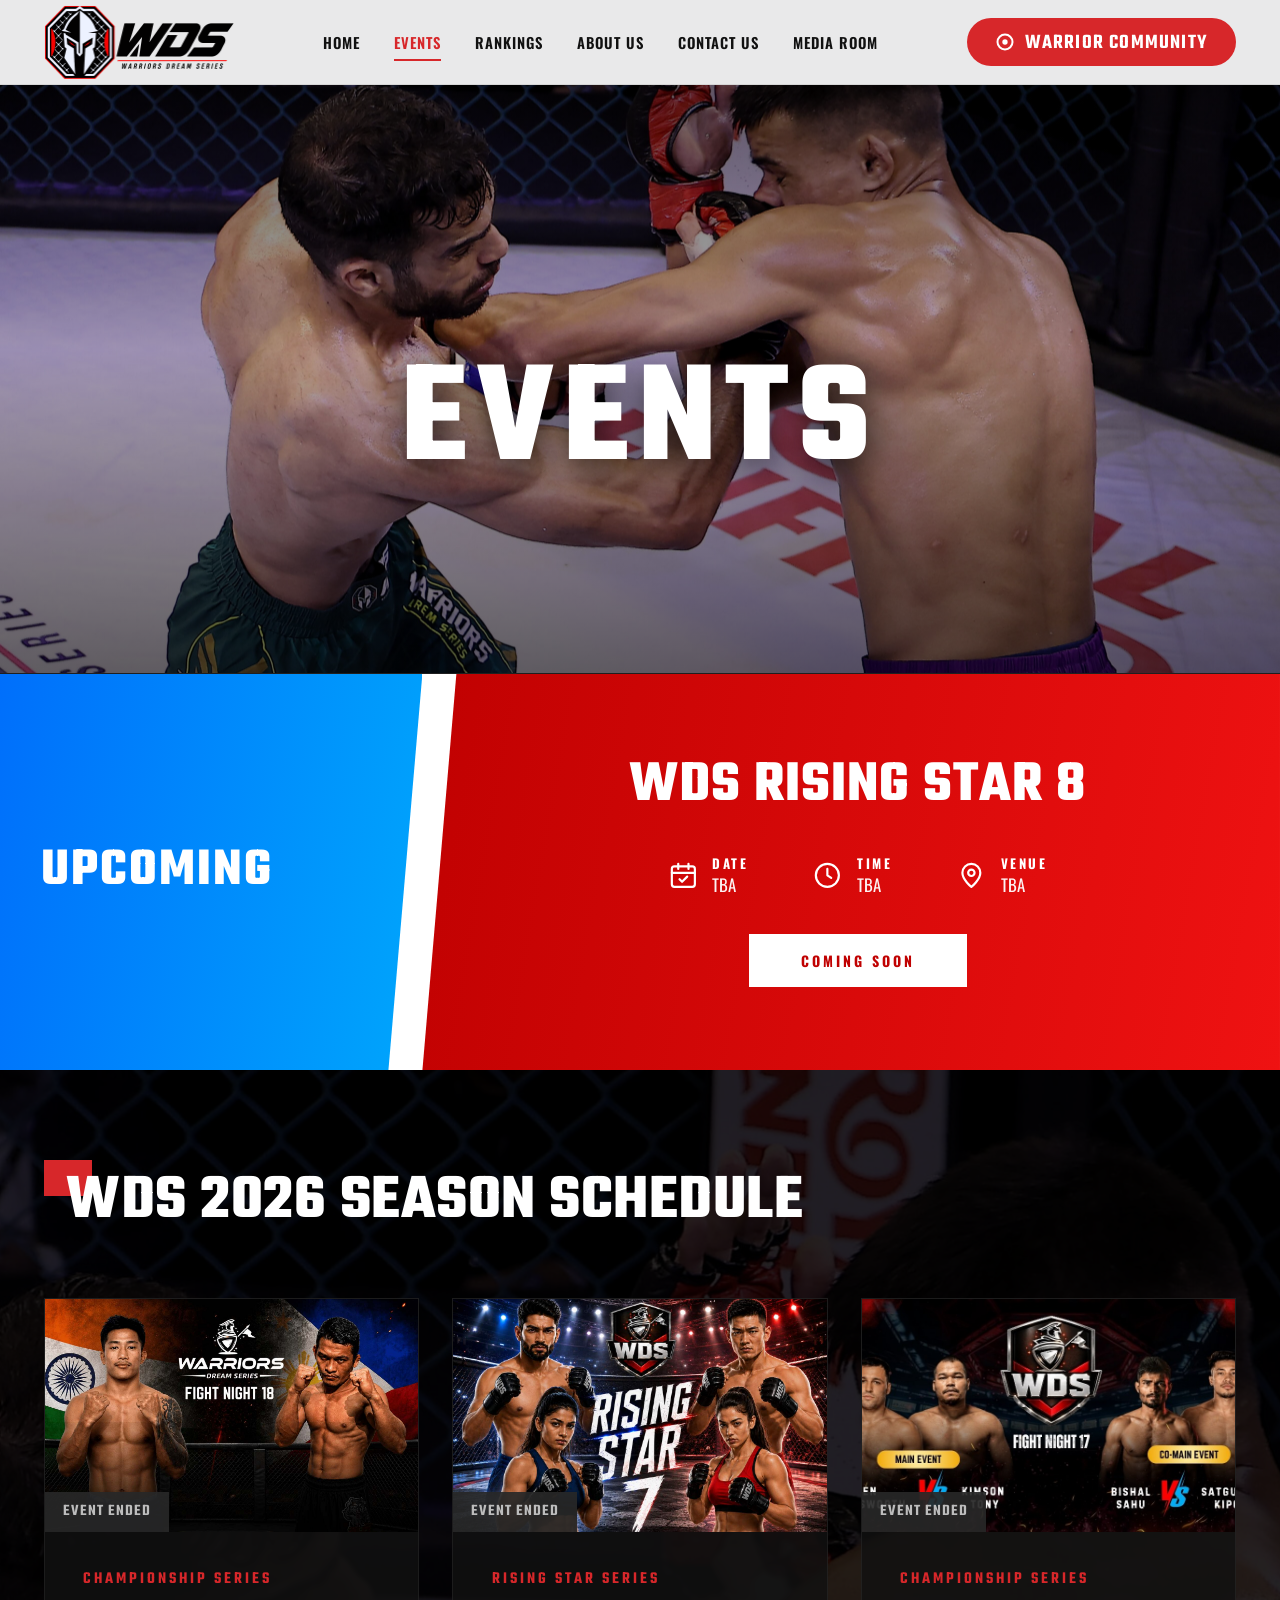
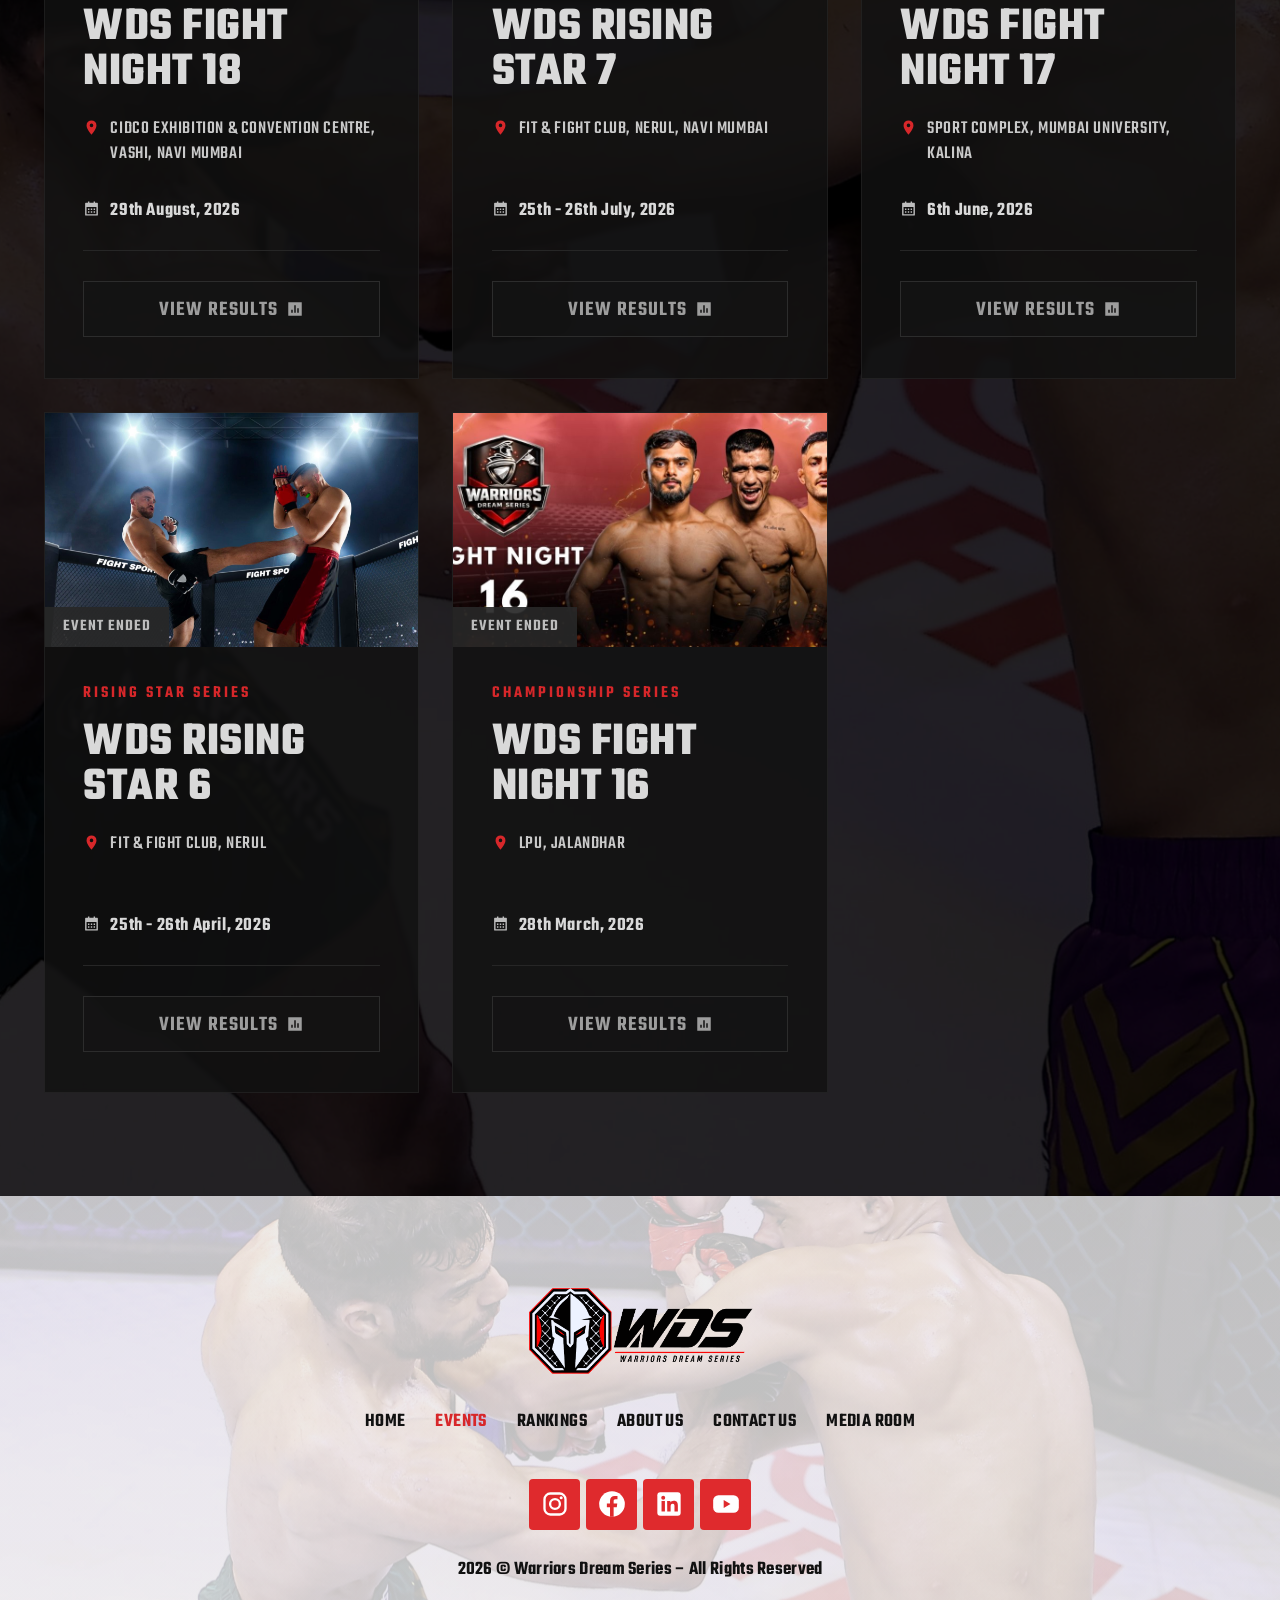
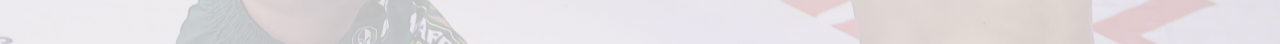
<file: pages/events.html>
<!DOCTYPE html>
<html lang="en">
<head>
<meta charset="UTF-8">
<meta name="viewport" content="width=device-width, initial-scale=1.0">
<title>Events — Warriors Dream Series</title>
<link rel="stylesheet" href="../css/style.css">
<link rel="icon" type="image/png" sizes="32x32" href="../assets/images/favicon-32x32.png">
<link rel="icon" type="image/png" sizes="192x192" href="../assets/images/favicon-192x192.png">
<link rel="apple-touch-icon" href="../assets/images/apple-touch-icon.png">
</head>
<body>

<header class="site-header">
  <div class="container header-inner">
    <a href="../" class="site-logo"><img src="../assets/images/logo.png" alt="Warriors Dream Series"></a>
    <nav class="site-nav" aria-label="Primary navigation">
      <ul>
        <li><a href="../">Home</a></li>
        <li><a class="active" href="events.html">Events</a></li>
        <li><a href="https://vchandanshive34.github.io/fightrank/rankings/mixed-martial-arts" target="_blank" rel="noopener">Rankings</a></li>
        <li><a href="about.html">About Us</a></li>
        <li><a href="contact.html">Contact Us</a></li>
        <li><a href="media-room.html">Media Room</a></li>
      </ul>
    </nav>
    <button type="button" class="header-cta js-community-open" aria-haspopup="dialog" aria-controls="community-modal">
      <svg class="cta-icon" viewBox="0 0 24 24" aria-hidden="true"><circle cx="12" cy="12" r="9" fill="none" stroke="currentColor" stroke-width="2.4"/><circle cx="12" cy="12" r="3.2" fill="currentColor"/></svg>
      <span class="cta-label">Warrior Community</span>
    </button>
    <button class="nav-toggle" aria-label="Toggle navigation" aria-expanded="false">&#9776;</button>
  </div>
</header>

<div class="community-modal" id="community-modal" role="dialog" aria-modal="true" aria-labelledby="community-title" hidden>
  <div class="community-backdrop js-community-close"></div>
  <div class="community-dialog">
    <button type="button" class="community-close js-community-close" aria-label="Close">
      <svg viewBox="0 0 24 24" aria-hidden="true"><path d="M5 5l14 14M19 5L5 19" stroke="currentColor" stroke-width="3" stroke-linecap="round"/></svg>
    </button>
    <div class="community-frame">
      <h2 id="community-title" class="community-title">Stay Connected</h2>
      <p class="community-text">Get instant fight results and event details.</p>
      <a class="community-btn community-btn--whatsapp" href="https://chat.whatsapp.com/F9RTQZnkuSt49lgWaZDePI?mode=gi_t" target="_blank" rel="noopener">
        <svg viewBox="0 0 24 24" aria-hidden="true"><path fill="currentColor" d="M12 2.2a9.7 9.7 0 0 0-8.4 14.6L2.2 21.8l5.1-1.3A9.7 9.7 0 1 0 12 2.2zm0 17.7a8 8 0 0 1-4.1-1.1l-.3-.2-3 .8.8-2.9-.2-.3A8 8 0 1 1 12 19.9zm4.4-6c-.2-.1-1.4-.7-1.7-.8-.2-.1-.4-.1-.5.1l-.8.9c-.1.2-.3.2-.5.1a6.6 6.6 0 0 1-3.3-2.9c-.2-.4.2-.4.7-1.3.1-.1 0-.3 0-.4l-.8-1.8c-.2-.5-.4-.4-.5-.4h-.5a.9.9 0 0 0-.7.3 2.8 2.8 0 0 0-.9 2.1 4.9 4.9 0 0 0 1 2.6 11.2 11.2 0 0 0 4.3 3.8c1.6.7 2.2.7 3 .6a2.6 2.6 0 0 0 1.7-1.2 2.1 2.1 0 0 0 .2-1.2c-.1-.1-.3-.2-.5-.3z"/></svg>
        <span>Rising Star WhatsApp Updates</span>
      </a>
      <a class="community-btn community-btn--instagram" href="https://www.instagram.com/channel/AbYt6bfYlB0ADSEK/?igsh=YnhvdHJtcGRzMmR4" target="_blank" rel="noopener">
        <svg viewBox="0 0 24 24" aria-hidden="true"><rect x="3" y="3" width="18" height="18" rx="5" fill="none" stroke="currentColor" stroke-width="2"/><circle cx="12" cy="12" r="4.2" fill="none" stroke="currentColor" stroke-width="2"/><circle cx="17.3" cy="6.7" r="1.3" fill="currentColor"/></svg>
        <span>Rising Star Instagram Broadcast</span>
      </a>
    </div>
  </div>
</div>

<section class="page-hero events-hero" style="background-image: url('../assets/images/footer-fight.jpg');">
  <div class="hero-overlay"></div>
  <div class="container hero-inner">
    <h1>Events</h1>
  </div>
</section>

<section class="event-upcoming">
  <div class="eu-panel eu-left">
    <h2>Upcoming</h2>
  </div>
  <div class="eu-panel eu-right">
    <h2 class="eu-title">WDS Rising Star 8</h2>
    <div class="eu-meta">
      <div class="eu-meta-item">
        <svg viewBox="0 0 24 24" aria-hidden="true"><rect x="3" y="5" width="18" height="16" rx="2"/><path d="M8 3v4M16 3v4M3 10h18"/><path d="M9 15l2 2 4-4"/></svg>
        <div><span class="eu-label">Date</span><span class="eu-value">TBA</span></div>
      </div>
      <div class="eu-meta-item">
        <svg viewBox="0 0 24 24" aria-hidden="true"><circle cx="12" cy="12" r="9"/><path d="M12 7v5l3 2"/></svg>
        <div><span class="eu-label">Time</span><span class="eu-value">TBA</span></div>
      </div>
      <div class="eu-meta-item">
        <svg viewBox="0 0 24 24" aria-hidden="true"><path d="M12 21s7-5.5 7-11a7 7 0 1 0-14 0c0 5.5 7 11 7 11z"/><circle cx="12" cy="10" r="2.5"/></svg>
        <div><span class="eu-label">Venue</span><span class="eu-value">TBA</span></div>
      </div>
    </div>
    <span class="eu-cta">Coming Soon</span>
  </div>
</section>
<section class="season-section" style="background-image: url('../assets/images/footer-fight.jpg');">
  <div class="season-overlay"></div>
  <div class="container season-inner">
    <h2 class="season-title">WDS 2026 Season Schedule</h2>
    <div class="ev-grid">
      <article class="ev-card">
        <div class="ev-poster">
          <img src="../assets/images/fight-night-18-banner.jpg" alt="WDS Fight Night 18" loading="lazy">
          <span class="ev-status">Event Ended</span>
        </div>
        <div class="ev-body">
          <span class="ev-tag">Championship Series</span>
          <h3 class="ev-title">WDS Fight Night 18</h3>
          <p class="ev-meta ev-venue"><svg class="ev-ico" viewBox="0 0 24 24" aria-hidden="true"><path d="M12 2a7 7 0 0 0-7 7c0 5.25 7 13 7 13s7-7.75 7-13a7 7 0 0 0-7-7zm0 9.5A2.5 2.5 0 1 1 12 6.5a2.5 2.5 0 0 1 0 5z"/></svg><span>Cidco Exhibition &amp; Convention Centre, Vashi, Navi Mumbai</span></p>
          <p class="ev-meta ev-date"><svg class="ev-ico" viewBox="0 0 24 24" aria-hidden="true"><path d="M7 2h2v2h6V2h2v2h3a1 1 0 0 1 1 1v16a1 1 0 0 1-1 1H4a1 1 0 0 1-1-1V5a1 1 0 0 1 1-1h3V2zm12 8H5v10h14V10zM7 12h2v2H7v-2zm4 0h2v2h-2v-2zm4 0h2v2h-2v-2zm-8 4h2v2H7v-2zm4 0h2v2h-2v-2zm4 0h2v2h-2v-2z"/></svg><span>29th August, 2026</span></p>
          <a class="ev-btn" href="https://warriorsdreamseries.com/wds-fight-night-18" target="_blank" rel="noopener">View Results <svg class="ev-btn-ico" viewBox="0 0 24 24" aria-hidden="true"><path d="M3 3h18v18H3V3zm4 10v4h2v-4H7zm4-6v10h2V7h-2zm4 4v6h2v-6h-2z"/></svg></a>
        </div>
      </article>
      <article class="ev-card">
        <div class="ev-poster">
          <img src="../assets/images/wds-rising-star-7.jpg" alt="WDS Rising Star 7" loading="lazy">
          <span class="ev-status">Event Ended</span>
        </div>
        <div class="ev-body">
          <span class="ev-tag">Rising Star Series</span>
          <h3 class="ev-title">WDS Rising Star 7</h3>
          <p class="ev-meta ev-venue"><svg class="ev-ico" viewBox="0 0 24 24" aria-hidden="true"><path d="M12 2a7 7 0 0 0-7 7c0 5.25 7 13 7 13s7-7.75 7-13a7 7 0 0 0-7-7zm0 9.5A2.5 2.5 0 1 1 12 6.5a2.5 2.5 0 0 1 0 5z"/></svg><span>Fit &amp; Fight Club, Nerul, Navi Mumbai</span></p>
          <p class="ev-meta ev-date"><svg class="ev-ico" viewBox="0 0 24 24" aria-hidden="true"><path d="M7 2h2v2h6V2h2v2h3a1 1 0 0 1 1 1v16a1 1 0 0 1-1 1H4a1 1 0 0 1-1-1V5a1 1 0 0 1 1-1h3V2zm12 8H5v10h14V10zM7 12h2v2H7v-2zm4 0h2v2h-2v-2zm4 0h2v2h-2v-2zm-8 4h2v2H7v-2zm4 0h2v2h-2v-2zm4 0h2v2h-2v-2z"/></svg><span>25th - 26th July, 2026</span></p>
          <a class="ev-btn" href="https://warriorsdreamseries.com/wds-rising-star-7/" target="_blank" rel="noopener">View Results <svg class="ev-btn-ico" viewBox="0 0 24 24" aria-hidden="true"><path d="M3 3h18v18H3V3zm4 10v4h2v-4H7zm4-6v10h2V7h-2zm4 4v6h2v-6h-2z"/></svg></a>
        </div>
      </article>
      <article class="ev-card">
        <div class="ev-poster">
          <img src="../assets/images/wds-fight-night-17.jpg" alt="WDS Fight Night 17" loading="lazy">
          <span class="ev-status">Event Ended</span>
        </div>
        <div class="ev-body">
          <span class="ev-tag">Championship Series</span>
          <h3 class="ev-title">WDS Fight Night 17</h3>
          <p class="ev-meta ev-venue"><svg class="ev-ico" viewBox="0 0 24 24" aria-hidden="true"><path d="M12 2a7 7 0 0 0-7 7c0 5.25 7 13 7 13s7-7.75 7-13a7 7 0 0 0-7-7zm0 9.5A2.5 2.5 0 1 1 12 6.5a2.5 2.5 0 0 1 0 5z"/></svg><span>Sport Complex, Mumbai University, Kalina</span></p>
          <p class="ev-meta ev-date"><svg class="ev-ico" viewBox="0 0 24 24" aria-hidden="true"><path d="M7 2h2v2h6V2h2v2h3a1 1 0 0 1 1 1v16a1 1 0 0 1-1 1H4a1 1 0 0 1-1-1V5a1 1 0 0 1 1-1h3V2zm12 8H5v10h14V10zM7 12h2v2H7v-2zm4 0h2v2h-2v-2zm4 0h2v2h-2v-2zm-8 4h2v2H7v-2zm4 0h2v2h-2v-2zm4 0h2v2h-2v-2z"/></svg><span>6th June, 2026</span></p>
          <a class="ev-btn" href="https://warriorsdreamseries.com/warriors-dream-series-17/" target="_blank" rel="noopener">View Results <svg class="ev-btn-ico" viewBox="0 0 24 24" aria-hidden="true"><path d="M3 3h18v18H3V3zm4 10v4h2v-4H7zm4-6v10h2V7h-2zm4 4v6h2v-6h-2z"/></svg></a>
        </div>
      </article>
      <article class="ev-card">
        <div class="ev-poster">
          <img src="../assets/images/wds-rising-star-4.jpg" alt="WDS Rising Star 6" loading="lazy">
          <span class="ev-status">Event Ended</span>
        </div>
        <div class="ev-body">
          <span class="ev-tag">Rising Star Series</span>
          <h3 class="ev-title">WDS Rising Star 6</h3>
          <p class="ev-meta ev-venue"><svg class="ev-ico" viewBox="0 0 24 24" aria-hidden="true"><path d="M12 2a7 7 0 0 0-7 7c0 5.25 7 13 7 13s7-7.75 7-13a7 7 0 0 0-7-7zm0 9.5A2.5 2.5 0 1 1 12 6.5a2.5 2.5 0 0 1 0 5z"/></svg><span>Fit &amp; Fight Club, Nerul</span></p>
          <p class="ev-meta ev-date"><svg class="ev-ico" viewBox="0 0 24 24" aria-hidden="true"><path d="M7 2h2v2h6V2h2v2h3a1 1 0 0 1 1 1v16a1 1 0 0 1-1 1H4a1 1 0 0 1-1-1V5a1 1 0 0 1 1-1h3V2zm12 8H5v10h14V10zM7 12h2v2H7v-2zm4 0h2v2h-2v-2zm4 0h2v2h-2v-2zm-8 4h2v2H7v-2zm4 0h2v2h-2v-2zm4 0h2v2h-2v-2z"/></svg><span>25th - 26th April, 2026</span></p>
          <a class="ev-btn" href="https://warriorsdreamseries.com/wds-rising-star-6" target="_blank" rel="noopener">View Results <svg class="ev-btn-ico" viewBox="0 0 24 24" aria-hidden="true"><path d="M3 3h18v18H3V3zm4 10v4h2v-4H7zm4-6v10h2V7h-2zm4 4v6h2v-6h-2z"/></svg></a>
        </div>
      </article>
      <article class="ev-card">
        <div class="ev-poster">
          <img src="../assets/images/WDS-16-website-banner.jpg" alt="WDS Fight Night 16" loading="lazy">
          <span class="ev-status">Event Ended</span>
        </div>
        <div class="ev-body">
          <span class="ev-tag">Championship Series</span>
          <h3 class="ev-title">WDS Fight Night 16</h3>
          <p class="ev-meta ev-venue"><svg class="ev-ico" viewBox="0 0 24 24" aria-hidden="true"><path d="M12 2a7 7 0 0 0-7 7c0 5.25 7 13 7 13s7-7.75 7-13a7 7 0 0 0-7-7zm0 9.5A2.5 2.5 0 1 1 12 6.5a2.5 2.5 0 0 1 0 5z"/></svg><span>LPU, Jalandhar</span></p>
          <p class="ev-meta ev-date"><svg class="ev-ico" viewBox="0 0 24 24" aria-hidden="true"><path d="M7 2h2v2h6V2h2v2h3a1 1 0 0 1 1 1v16a1 1 0 0 1-1 1H4a1 1 0 0 1-1-1V5a1 1 0 0 1 1-1h3V2zm12 8H5v10h14V10zM7 12h2v2H7v-2zm4 0h2v2h-2v-2zm4 0h2v2h-2v-2zm-8 4h2v2H7v-2zm4 0h2v2h-2v-2zm4 0h2v2h-2v-2z"/></svg><span>28th March, 2026</span></p>
          <a class="ev-btn" href="https://warriorsdreamseries.com/warriors-dream-series-16" target="_blank" rel="noopener">View Results <svg class="ev-btn-ico" viewBox="0 0 24 24" aria-hidden="true"><path d="M3 3h18v18H3V3zm4 10v4h2v-4H7zm4-6v10h2V7h-2zm4 4v6h2v-6h-2z"/></svg></a>
        </div>
      </article>
    </div>
  </div>
</section>

<footer class="site-footer">
  <div class="footer-content">
    <a class="footer-brand" href="../">
      <img src="../assets/images/footer-logo.png" alt="Warriors Dream Series">
    </a>

    <nav class="footer-nav" aria-label="Footer navigation">
      <a href="../">Home</a>
      <a class="active" href="events.html">Events</a>
      <a href="https://vchandanshive34.github.io/fightrank/rankings/mixed-martial-arts" target="_blank" rel="noopener">Rankings</a>
      <a href="about.html">About Us</a>
      <a href="contact.html">Contact Us</a>
      <a href="media-room.html">Media Room</a>
    </nav>

    <div class="footer-socials">
      <a href="https://www.instagram.com/warriors_dream_series/" target="_blank" rel="noopener" aria-label="Instagram">
        <svg viewBox="0 0 24 24" aria-hidden="true"><rect x="3" y="3" width="18" height="18" rx="5" fill="none" stroke="currentColor" stroke-width="2"/><circle cx="12" cy="12" r="4.2" fill="none" stroke="currentColor" stroke-width="2"/><circle cx="17.3" cy="6.7" r="1.3" fill="currentColor"/></svg>
      </a>
      <a href="https://www.facebook.com/people/Warriors-Dream-Series/61588120785459/" target="_blank" rel="noopener" aria-label="Facebook">
        <svg viewBox="0 0 24 24" aria-hidden="true"><defs><mask id="wds-fb-m"><rect width="24" height="24" fill="#fff"/><path d="M13.4 23v-8.2h2.7l.4-3.2h-3.1V9.6c0-.9.3-1.6 1.6-1.6h1.7V5.2c-.3 0-1.3-.1-2.4-.1-2.4 0-4 1.5-4 4.1v2.4H7.6v3.2h2.7V23z" fill="#000"/></mask></defs><circle cx="12" cy="12" r="11" fill="currentColor" mask="url(#wds-fb-m)"/></svg>
      </a>
      <a href="https://www.linkedin.com/company/warriors-dream-series" target="_blank" rel="noopener" aria-label="LinkedIn">
        <svg viewBox="0 0 24 24" aria-hidden="true"><defs><mask id="wds-li-m"><rect width="24" height="24" fill="#fff"/><rect x="5.6" y="9.4" width="2.9" height="9" fill="#000"/><circle cx="7.05" cy="6.6" r="1.7" fill="#000"/><path d="M10.4 9.4h2.8v1.3c.4-.8 1.4-1.5 2.9-1.5 3 0 3.5 1.9 3.5 4.4v4.8h-2.9v-4.3c0-1 0-2.4-1.5-2.4s-1.8 1.1-1.8 2.3v4.4h-2.9z" fill="#000"/></mask></defs><rect x="2" y="2" width="20" height="20" rx="2.5" fill="currentColor" mask="url(#wds-li-m)"/></svg>
      </a>
      <a href="https://www.youtube.com/@WarriorsDreamSeries" target="_blank" rel="noopener" aria-label="YouTube">
        <svg viewBox="0 0 24 24" aria-hidden="true"><defs><mask id="wds-yt-m"><rect width="24" height="24" fill="#fff"/><path d="M10 8.6v6.8l5.8-3.4z" fill="#000"/></mask></defs><rect x="1" y="4.5" width="22" height="15" rx="4.5" fill="currentColor" mask="url(#wds-yt-m)"/></svg>
      </a>
    </div>

    <p class="footer-copy">2026 © Warriors Dream Series – All Rights Reserved</p>
  </div>
</footer>

<script src="../js/main.js"></script>
</body>
</html>
</file>
<file: css/style.css>
/* ==========================================================================
   Warriors Dream Series — site stylesheet
   ========================================================================== */

@import url('https://fonts.googleapis.com/css2?family=Teko:wght@500;600;700&family=Oswald:wght@400;500;600;700&family=Roboto+Condensed:wght@300;400;500;600&display=swap');

:root {
  --bg: #050505;
  --bg-alt: #0d0d0d;
  --card: #111111;
  --border: #1f1f1f;
  --text: #ffffff;
  --text-muted: #a8a8a8;
  --red: #d7272a;
  --red-dark: #a8181b;
  --white: #ffffff;
}

* { box-sizing: border-box; }

html { scroll-behavior: smooth; }

body {
  margin: 0;
  background: var(--bg);
  color: var(--text);
  font-family: 'Oswald', sans-serif;
  line-height: 1.5;
  -webkit-font-smoothing: antialiased;
}

h1, h2, h3, h4 {
  font-family: 'Teko', sans-serif;
  font-weight: 600;
  letter-spacing: 0.5px;
  margin: 0 0 0.5em;
  text-transform: uppercase;
}

a { color: inherit; text-decoration: none; }
img { max-width: 100%; display: block; }
ul { list-style: none; margin: 0; padding: 0; }

.container {
  max-width: 1240px;
  margin: 0 auto;
  padding: 0 24px;
}

.eyebrow {
  color: var(--red);
  font-weight: 700;
  letter-spacing: 3px;
  font-size: 0.8rem;
  text-transform: uppercase;
  display: inline-block;
  margin-bottom: 10px;
}

.btn {
  display: inline-flex;
  align-items: center;
  gap: 10px;
  background: var(--red);
  color: #fff;
  border: none;
  padding: 14px 28px;
  font-family: 'Oswald', sans-serif;
  font-weight: 600;
  letter-spacing: 1px;
  text-transform: uppercase;
  border-radius: 3px;
  cursor: pointer;
  transition: background 0.25s ease, transform 0.25s ease;
}
.btn:hover { background: #fff; color: #000; transform: translateY(-2px); }

.btn-outline {
  background: transparent;
  border: 1px solid var(--border);
  color: var(--text);
}
.btn-outline:hover { border-color: var(--red); background: var(--red); color: #fff; }

/* ---------- Header ---------- */
.site-header {
  position: sticky;
  top: 0;
  z-index: 100;
  background: #e9e9ea;
  border-bottom: 1px solid #d6d6d6;
}
.site-header .container {
  display: flex;
  align-items: center;
  justify-content: space-between;
  gap: 24px;
  height: 84px;
}
.site-logo img { height: 46px; width: auto; }
.site-nav ul { display: flex; gap: 34px; }
.site-nav a {
  color: #111;
  font-weight: 600;
  letter-spacing: 1px;
  text-transform: uppercase;
  font-size: 0.92rem;
  padding: 6px 0;
  border-bottom: 2px solid transparent;
  transition: border-color 0.2s ease, color 0.2s ease;
}
.site-nav a:hover,
.site-nav a.active { border-color: var(--red); color: var(--red); }

/* Header CTA pill (top right, "Warrior Communtity" + bell) */
.header-cta {
  display: inline-flex;
  align-items: center;
  gap: 10px;
  flex-shrink: 0;
  background: var(--red);
  color: #fff;
  padding: 13px 22px;
  border-radius: 999px;
  font-family: 'Oswald', sans-serif;
  font-weight: 700;
  letter-spacing: 1px;
  text-transform: uppercase;
  font-size: 0.82rem;
  white-space: nowrap;
  transition: background 0.2s ease;
}
.header-cta:hover { background: var(--red-dark); }
.header-cta .bell-icon { width: 16px; height: 16px; flex-shrink: 0; }

.nav-toggle {
  display: none;
  background: none;
  border: none;
  color: #111;
  font-size: 1.8rem;
  cursor: pointer;
}

@media (max-width: 860px) {
  .nav-toggle { display: block; }
  .header-cta span.cta-label { display: none; }
  .header-cta { padding: 12px; border-radius: 50%; }
  .site-nav {
    position: absolute;
    top: 84px; left: 0; right: 0;
    background: #e9e9ea;
    border-bottom: 1px solid #d6d6d6;
    display: none;
  }
  .site-nav.open { display: block; }
  .site-nav ul { flex-direction: column; gap: 0; padding: 10px 24px 24px; }
  .site-nav li { border-bottom: 1px solid #d6d6d6; }
  .site-nav a { display: block; padding: 14px 0; }
}

/* ---------- Hero ---------- */
.hero {
  position: relative;
  padding: 160px 0 130px;
  background: var(--bg);
  overflow: hidden;
  min-height: 640px;
  display: flex;
  align-items: center;
  justify-content: center;
}

/* Full-bleed looping YouTube background video, cropped to cover like background-size:cover */
.hero-video-bg {
  position: absolute;
  inset: 0;
  z-index: 0;
  overflow: hidden;
  pointer-events: none;
}
.hero-video-bg iframe {
  position: absolute;
  top: 50%;
  left: 50%;
  width: 100vw;
  height: 56.25vw;      /* 16:9 */
  min-height: 100%;
  min-width: 177.78vh;  /* 16:9 */
  transform: translate(-50%, -50%);
}
.hero-overlay {
  position: absolute;
  inset: 0;
  z-index: 1;
  background:
    linear-gradient(90deg, rgba(0,0,0,0.55) 0%, rgba(0,0,0,0.25) 55%, rgba(0,0,0,0.6) 100%),
    linear-gradient(180deg, rgba(0,0,0,0.35), rgba(0,0,0,0.55));
}
.hero-content {
  position: relative;
  z-index: 2;
  max-width: 860px;
  margin-left: auto;
  text-align: right;
}
@media (max-width: 860px) {
  .hero-content { max-width: 100%; margin-left: 0; text-align: center; }
  .hero-content p { margin-left: auto; margin-right: auto; }
}
@media (max-width: 700px) {
  .hero { min-height: 520px; padding: 140px 0 90px; }
}

.hero h1 {
  font-size: clamp(2.4rem, 4.6vw, 4.2rem);
  line-height: 1.02;
}
.hero h1 .accent { color: var(--red); }
.hero p {
  max-width: 620px;
  margin: 18px 0 34px auto;
  color: var(--text-muted);
  font-size: 1.05rem;
}

.page-hero {
  padding: 150px 0 60px;
  text-align: center;
  background: linear-gradient(180deg, rgba(215,39,42,0.10), transparent 70%), var(--bg);
  border-bottom: 1px solid var(--border);
}
.page-hero .eyebrow { display: block; }
.page-hero h1 { font-size: clamp(2.4rem, 5vw, 4rem); }

/* ---------- Featured event showcase ---------- */
.showcase {
  padding: 70px 0;
}
.showcase-wrapper {
  display: flex;
  align-items: center;
  gap: 0;
}
.showcase-image {
  width: 58%;
  position: relative;
}
.showcase-image img {
  width: 100%;
  border-radius: 6px;
  box-shadow: 0 30px 60px rgba(0,0,0,0.7);
}
.showcase-badge {
  position: absolute;
  top: -14px; left: 30px;
  background: #1a1a1a;
  border: 1px solid #333;
  color: #e5e5e5;
  padding: 8px 16px;
  font-size: 0.78rem;
  font-weight: 700;
  letter-spacing: 2px;
  border-radius: 3px;
}
.showcase-content {
  width: 46%;
  margin-left: -8%;
  background: #fff;
  color: #111;
  padding: 46px 50px;
  border-radius: 4px;
  box-shadow: -20px 20px 60px rgba(0,0,0,0.6);
  position: relative;
  z-index: 2;
}
.showcase-content .eyebrow { color: var(--red); }
.showcase-content h2 { color: #000; font-size: 2.6rem; }
.showcase-content p { color: #555; }
.detail-grid {
  display: grid;
  grid-template-columns: 1fr 1fr;
  gap: 18px;
  padding: 22px 0;
  border-top: 1px solid #eee;
  border-bottom: 1px solid #eee;
  margin: 20px 0 26px;
}
.detail-grid .full { grid-column: 1 / -1; }
.detail-grid strong {
  display: block;
  font-size: 0.72rem;
  letter-spacing: 1.5px;
  color: #999;
  margin-bottom: 4px;
}
.detail-grid span { font-weight: 600; font-size: 1rem; }

@media (max-width: 900px) {
  .showcase-wrapper { flex-direction: column; }
  .showcase-image, .showcase-content { width: 100%; margin-left: 0; }
  .showcase-content { margin-top: -40px; padding: 34px 24px; }
}

/* ---------- Section heading ---------- */
.section {
  padding: 70px 0;
}
.section-head {
  text-align: center;
  margin-bottom: 44px;
}
.section-head h2 { font-size: clamp(2rem, 4vw, 2.8rem); }

/* ---------- Event grid / cards ---------- */
.event-filters {
  display: flex;
  justify-content: center;
  gap: 14px;
  flex-wrap: wrap;
  margin-bottom: 36px;
}
.event-filters button {
  background: transparent;
  border: 1px solid var(--border);
  color: var(--text-muted);
  padding: 10px 20px;
  font-family: 'Oswald', sans-serif;
  font-weight: 600;
  letter-spacing: 1px;
  text-transform: uppercase;
  font-size: 0.82rem;
  border-radius: 3px;
  cursor: pointer;
}
.event-filters button.active,
.event-filters button:hover { border-color: var(--red); color: #fff; background: var(--red); }

.event-grid {
  display: grid;
  grid-template-columns: repeat(auto-fit, minmax(300px, 1fr));
  gap: 28px;
}
.event-card {
  background: var(--bg-alt);
  border: 1px solid var(--border);
  border-radius: 4px;
  overflow: hidden;
  transition: transform 0.25s ease, border-color 0.25s ease;
  display: flex;
  flex-direction: column;
}
.event-card:hover { transform: translateY(-6px); border-color: var(--red); }
.event-card .thumb {
  aspect-ratio: 16/10;
  background: #000;
  overflow: hidden;
}
.event-card .thumb img { width: 100%; height: 100%; object-fit: cover; }
.event-card .body { padding: 22px 20px; flex-grow: 1; display: flex; flex-direction: column; }
.event-card .tag {
  color: var(--red);
  font-size: 0.7rem;
  font-weight: 700;
  letter-spacing: 1.5px;
  text-transform: uppercase;
}
.event-card h3 { font-size: 1.5rem; margin: 8px 0; }
.event-card .venue {
  color: var(--text-muted);
  font-size: 0.82rem;
  text-transform: uppercase;
  margin-bottom: 14px;
}
.event-card .date-row {
  font-size: 0.82rem;
  font-weight: 600;
  padding-bottom: 14px;
  border-bottom: 1px solid var(--border);
  margin-top: auto;
}
.event-card .status {
  display: inline-block;
  margin-top: 14px;
  background: #1a1a1a;
  color: #888;
  font-size: 0.72rem;
  font-weight: 700;
  letter-spacing: 1px;
  text-transform: uppercase;
  padding: 10px;
  text-align: center;
  border-radius: 2px;
}

/* ---------- Rankings ---------- */
.rankings-grid {
  display: grid;
  grid-template-columns: repeat(auto-fit, minmax(280px, 1fr));
  gap: 26px;
}
.rank-card {
  background: var(--bg-alt);
  border: 1px solid var(--border);
  border-radius: 4px;
  padding: 30px 26px;
  text-align: center;
}
.rank-card .record { color: var(--red); font-weight: 700; letter-spacing: 1px; }
.rank-card .weight { color: var(--text-muted); font-size: 0.8rem; text-transform: uppercase; letter-spacing: 1.5px; margin: 6px 0 14px; }
.rank-card h3 { font-size: 1.9rem; }
.rank-card .note { color: var(--text-muted); font-size: 0.85rem; margin-top: 8px; }

/* ---------- Testimonials ---------- */
.testimonial-grid {
  display: grid;
  grid-template-columns: repeat(auto-fit, minmax(280px, 1fr));
  gap: 26px;
}
.testimonial-card {
  background: var(--bg-alt);
  border: 1px solid var(--border);
  border-radius: 4px;
  padding: 30px 26px;
}
.testimonial-card p { color: #ddd; font-style: italic; margin-bottom: 18px; }
.testimonial-card .name { font-weight: 700; text-transform: uppercase; letter-spacing: 1px; }
.testimonial-card .role { color: var(--red); font-size: 0.8rem; text-transform: uppercase; letter-spacing: 1px; }

/* ---------- Trainers / Team ---------- */
.people-grid {
  display: grid;
  grid-template-columns: repeat(auto-fit, minmax(220px, 1fr));
  gap: 24px;
}
.people-card { text-align: center; }
.people-card .photo {
  aspect-ratio: 1;
  border-radius: 6px;
  overflow: hidden;
  background: var(--bg-alt);
  border: 1px solid var(--border);
  margin-bottom: 14px;
}
.people-card .photo img { width: 100%; height: 100%; object-fit: cover; }
.people-card h4 { font-size: 1.3rem; margin-bottom: 2px; }
.people-card .role { color: var(--red); font-size: 0.8rem; text-transform: uppercase; letter-spacing: 1px; }
.people-card .bio { color: var(--text-muted); font-size: 0.85rem; margin-top: 10px; text-align: left; }

/* ---------- Schedule table ---------- */
.schedule-list { display: flex; flex-direction: column; gap: 14px; }
.schedule-row {
  display: grid;
  grid-template-columns: 140px 1fr 1fr auto;
  align-items: center;
  gap: 18px;
  background: var(--bg-alt);
  border: 1px solid var(--border);
  border-radius: 4px;
  padding: 18px 22px;
}
.schedule-row .status { font-size: 0.68rem; font-weight: 700; letter-spacing: 1px; text-transform: uppercase; color: #888; background: #1a1a1a; padding: 6px 10px; border-radius: 2px; text-align: center; }
.schedule-row .name .tag { display: block; color: var(--red); font-size: 0.68rem; font-weight: 700; letter-spacing: 1.5px; margin-bottom: 2px; }
.schedule-row .name h4 { margin: 0; font-size: 1.25rem; }
.schedule-row .venue { color: var(--text-muted); font-size: 0.85rem; }
.schedule-row .date { font-weight: 600; font-size: 0.9rem; white-space: nowrap; }
@media (max-width: 700px) {
  .schedule-row { grid-template-columns: 1fr; text-align: left; }
}

/* ---------- Countdown ---------- */
.countdown {
  display: flex;
  gap: 18px;
  justify-content: center;
  margin: 18px 0 30px;
}
.countdown div {
  background: var(--bg-alt);
  border: 1px solid var(--border);
  border-radius: 4px;
  padding: 14px 20px;
  min-width: 84px;
  text-align: center;
}
.countdown span { display: block; font-family: 'Teko', sans-serif; font-size: 2.2rem; color: var(--red); }
.countdown small { text-transform: uppercase; letter-spacing: 1px; color: var(--text-muted); font-size: 0.7rem; }

/* ---------- Media room ---------- */
.video-grid {
  display: grid;
  grid-template-columns: repeat(auto-fit, minmax(280px, 1fr));
  gap: 24px;
}
.video-card { background: var(--bg-alt); border: 1px solid var(--border); border-radius: 4px; overflow: hidden; }
.video-card .frame { aspect-ratio: 16/9; }
.video-card .frame iframe { width: 100%; height: 100%; border: 0; }
.video-card .meta { padding: 16px 18px; }
.video-card .source { color: var(--red); font-size: 0.7rem; font-weight: 700; letter-spacing: 1.5px; text-transform: uppercase; }
.video-card h4 { font-size: 1.1rem; margin: 6px 0 0; }

.press-list { display: flex; flex-direction: column; gap: 2px; }
.press-item {
  display: flex; justify-content: space-between; gap: 20px;
  padding: 18px 0;
  border-bottom: 1px solid var(--border);
}
.press-item .outlet { color: var(--red); font-weight: 700; letter-spacing: 1px; font-size: 0.8rem; min-width: 220px; text-transform: uppercase; }
.press-item .headline { color: #ddd; }
.press-item .badge { color: var(--text-muted); font-size: 0.72rem; text-transform: uppercase; }
@media (max-width: 700px) { .press-item { flex-direction: column; gap: 6px; } .outlet { min-width: 0; } }

/* ---------- About sections ---------- */
.about-block { max-width: 780px; margin: 0 auto; text-align: center; }
.about-block p { color: #ccc; margin-bottom: 1em; }

/* ---------- Contact ---------- */
.contact-grid {
  display: grid;
  grid-template-columns: 1fr 1.3fr;
  gap: 50px;
}
.contact-info .item { margin-bottom: 26px; }
.contact-info .item strong { display: block; color: var(--red); font-size: 0.75rem; letter-spacing: 1.5px; text-transform: uppercase; margin-bottom: 6px; }
.contact-form { display: grid; gap: 16px; }
.contact-form input,
.contact-form textarea {
  width: 100%;
  background: var(--bg-alt);
  border: 1px solid var(--border);
  color: #fff;
  padding: 14px 16px;
  font-family: 'Oswald', sans-serif;
  border-radius: 3px;
}
.contact-form textarea { min-height: 140px; resize: vertical; }
.contact-form input:focus,
.contact-form textarea:focus { outline: none; border-color: var(--red); }
.form-note { color: var(--text-muted); font-size: 0.82rem; margin-top: 10px; }
@media (max-width: 800px) { .contact-grid { grid-template-columns: 1fr; } }

/* ---------- Footer ---------- */
.site-footer {
  border-top: 1px solid var(--border);
  padding: 60px 0 30px;
  margin-top: 60px;
}
.footer-grid {
  display: grid;
  grid-template-columns: 1.3fr 1fr 1.2fr;
  gap: 40px;
  margin-bottom: 40px;
}
.footer-grid h4 { font-size: 1rem; letter-spacing: 1px; color: var(--text-muted); margin-bottom: 16px; }
.footer-grid ul li { margin-bottom: 10px; }
.footer-grid ul a:hover { color: var(--red); }
.footer-logo img { height: 40px; margin-bottom: 16px; }
.footer-logo p { color: var(--text-muted); font-size: 0.88rem; max-width: 320px; }
.social-row { display: flex; gap: 14px; margin-top: 16px; }
.social-row a {
  width: 38px; height: 38px;
  border: 1px solid var(--border);
  border-radius: 50%;
  display: flex; align-items: center; justify-content: center;
  font-size: 0.8rem;
}
.social-row a:hover { border-color: var(--red); color: var(--red); }
.footer-bottom {
  border-top: 1px solid var(--border);
  padding-top: 24px;
  display: flex;
  justify-content: space-between;
  flex-wrap: wrap;
  gap: 10px;
  color: var(--text-muted);
  font-size: 0.82rem;
}
@media (max-width: 800px) { .footer-grid { grid-template-columns: 1fr; } }

/* ==========================================================================
   Homepage alignment with warriorsdreamseries.com
   ========================================================================== */

.header-inner { min-height: 84px; }
.site-logo { display: block; max-width: 190px; }
.site-logo img { width: 100%; height: auto; }
.header-cta .bell-icon { color: #fff; font-size: 0.55rem; width: 16px; height: 16px; border: 2px solid #fff; border-radius: 50%; display: inline-flex; align-items: center; justify-content: center; }

.hero {
  min-height: 700px;
  padding: 150px 0 120px;
  background: #050505;
}
.hero-image {
  position: absolute;
  inset: 0;
  background:
    linear-gradient(90deg, rgba(0,0,0,.88) 0%, rgba(0,0,0,.45) 48%, rgba(0,0,0,.78) 100%),
    url("../assets/images/bg-weight-training.jpg") center / cover no-repeat;
  filter: saturate(.75);
}
.hero-content { max-width: 760px; }
.hero h1 { font-size: clamp(3.2rem, 6.6vw, 6.2rem); font-weight: 600; }
.hero p { max-width: 520px; font-size: 1.08rem; }
.hero-link {
  display: inline-flex;
  align-items: center;
  gap: 18px;
  color: #fff;
  font-family: 'Teko', sans-serif;
  font-size: 1.12rem;
  font-weight: 600;
  letter-spacing: 1px;
  text-transform: uppercase;
}
.hero-link span { color: var(--red); font-size: 2rem; line-height: .5; }
.hero-frame { position: absolute; left: 4%; bottom: -8px; width: 180px; opacity: .9; z-index: 2; }

.upcoming-section { background: #050505; padding: 78px 5%; }
.upcoming-card {
  position: relative;
  max-width: 850px;
  margin: 0 auto;
  padding: 50px 60px;
  background: #fff;
  border: 1px solid #e5e5e5;
  border-radius: 4px;
  box-shadow: 0 30px 60px rgba(0,0,0,.8);
  color: #000;
  text-align: center;
}
.status-badge {
  display: inline-flex;
  align-items: center;
  gap: 8px;
  margin-bottom: 24px;
  padding: 6px 16px;
  background: #f00;
  color: #fff;
  border-radius: 3px;
  box-shadow: 0 5px 15px rgba(255,0,0,.3);
  font-size: .8rem;
  font-weight: 700;
  letter-spacing: 2px;
  text-transform: uppercase;
}
.status-badge span { width: 8px; height: 8px; background: #fff; border-radius: 50%; }
.series-label { margin-bottom: 8px; color: #f00; font-size: .95rem; font-weight: 700; letter-spacing: 3px; text-transform: uppercase; }
.upcoming-card h2 { margin: 0 0 15px; color: #000; font-size: clamp(3rem, 5vw, 3.8rem); line-height: 1.05; }
.upcoming-description { max-width: 640px; margin: 0 auto; color: #555; font-size: 1.1rem; line-height: 1.5; }
.upcoming-details { display: grid; grid-template-columns: repeat(3, 1fr); gap: 20px; margin: 32px 0 35px; padding: 25px 0; border-top: 1px solid #e5e5e5; border-bottom: 1px solid #e5e5e5; }
.upcoming-detail { display: flex; flex-direction: column; align-items: center; gap: 7px; }
.detail-icon { display: grid; place-items: center; width: 40px; height: 40px; border-radius: 50%; background: rgba(255,0,0,.1); color: #f00; font-size: 1.2rem; }
.upcoming-detail strong { color: #999; font-size: .75rem; letter-spacing: 2px; text-transform: uppercase; }
.upcoming-detail span { color: #000; font-size: 1.05rem; font-weight: 600; text-transform: uppercase; }
.coming-soon-button { display: inline-flex; align-items: center; justify-content: center; gap: 12px; width: min(100%, 450px); padding: 17px 30px; background: #111; border: 1px solid #333; border-radius: 3px; color: #fff; font-size: 1rem; font-weight: 700; letter-spacing: 2px; text-transform: uppercase; }
.coming-soon-button span { color: #f00; font-size: 1.3rem; }

.archive-section, .rankings-section, .testimonials-section, .schedule-section { background: #050505; }
.trainers-section { background: #0d0d0d; }
.section-head h2 { font-size: clamp(2.6rem, 4vw, 3.5rem); }
.archive-section .section-head { margin-bottom: 30px; }
.event-filters button { border-radius: 2px; }
.event-grid { grid-template-columns: repeat(3, minmax(0, 1fr)); gap: 20px; }
.event-card { position: relative; min-height: 430px; border: 0; border-radius: 0; background: #000; }
.event-card .thumb { position: absolute; inset: 0; height: 100%; aspect-ratio: auto; }
.event-card .thumb img { filter: grayscale(30%) brightness(.78); transition: transform .5s ease, filter .5s ease; }
.event-card .body { position: absolute; inset: auto 0 0; z-index: 1; min-height: 150px; padding: 56px 20px 24px; background: linear-gradient(transparent, rgba(0,0,0,.95)); }
.event-card .tag { color: #fff; }
.event-card h3 { margin: 7px 0 0; font-size: 2rem; }
.event-card:hover { border-color: transparent; transform: translateY(-5px); }
.event-card:hover .thumb img { filter: grayscale(0) brightness(1); transform: scale(1.05); }
.archive-actions { margin-top: 36px; text-align: center; }
.archive-actions .btn-outline { border-color: #444; }
.archive-actions .btn span { color: var(--red); margin-left: 8px; font-size: 1.3rem; }

.archive-ribbon { display: grid; grid-template-columns: repeat(3, 1fr); gap: 20px; margin-bottom: 72px; }
.archive-ribbon-card { position: relative; min-height: 190px; overflow: hidden; background: #000; }
.archive-ribbon-card img { width: 100%; height: 100%; min-height: 190px; object-fit: cover; filter: brightness(.55); }
.archive-ribbon-card span { position: absolute; inset: auto 0 0; padding: 22px; background: linear-gradient(transparent, rgba(0,0,0,.9)); color: #fff; font-family: 'Teko', sans-serif; font-size: 1.6rem; text-transform: uppercase; }
.rankings-heading { margin-bottom: 30px; }
.rankings-grid { grid-template-columns: repeat(2, minmax(0, 1fr)); max-width: 820px; margin: 0 auto; }
.rank-card { padding: 38px 26px; border-radius: 0; border-top: 3px solid var(--red); background: #0d0d0d; }
.rank-card h3 { font-size: 2.4rem; }
.stars { margin-bottom: 18px; color: #f00; letter-spacing: 4px; }
.testimonial-card { border: 0; border-top: 3px solid #f00; border-radius: 0; background: #0d0d0d; }
.testimonial-card p { color: #d6d6d6; font-style: normal; line-height: 1.75; }
.testimonial-card .role, .people-card .role { color: #f00; }
.people-grid { grid-template-columns: repeat(4, minmax(0, 1fr)); gap: 18px; }
.people-card .photo { height: 320px; aspect-ratio: auto; border: 0; border-radius: 0; background: #111; }
.people-card .photo img { object-fit: contain; object-position: bottom center; filter: grayscale(35%); }
.people-card h4 { margin-top: 16px; font-size: 1.5rem; }
.schedule-row { grid-template-columns: 120px 1.25fr 1.2fr .9fr auto; border: 0; border-radius: 0; background: #0d0d0d; }
.schedule-row .status { color: #fff; background: #f00; font-size: .62rem; }
.schedule-row .name h4 { font-size: 1.35rem; }
.schedule-action { color: #f00; font-size: .72rem; font-weight: 700; letter-spacing: 1px; text-transform: uppercase; white-space: nowrap; }
.schedule-action:hover { color: #fff; }

@media (max-width: 1000px) {
  .site-nav ul { gap: 18px; }
  .event-grid { grid-template-columns: repeat(2, minmax(0, 1fr)); }
  .people-grid { grid-template-columns: repeat(2, minmax(0, 1fr)); }
  .schedule-row { grid-template-columns: 110px 1fr 1fr; }
  .schedule-row .date, .schedule-action { grid-column: 2; }
}
@media (max-width: 860px) {
  .header-inner { height: 84px; }
  .site-nav { top: 84px; }
  .hero { min-height: 600px; }
  .hero-frame { width: 125px; left: 2%; }
}
@media (max-width: 700px) {
  .hero { min-height: 560px; padding: 130px 0 90px; }
  .hero-content { text-align: center; }
  .hero p { margin-left: auto; margin-right: auto; }
  .hero-frame { display: none; }
  .upcoming-section { padding: 55px 5%; }
  .upcoming-card { padding: 35px 20px; }
  .upcoming-card h2 { font-size: 2.5rem; }
  .upcoming-description { font-size: 1rem; }
  .upcoming-details { grid-template-columns: 1fr; gap: 15px; }
  .upcoming-detail { flex-direction: row; align-items: center; padding: 12px 15px; background: #fafafa; text-align: left; }
  .upcoming-detail strong, .upcoming-detail span { display: block; }
  .upcoming-detail strong { margin-right: auto; }
  .event-grid, .archive-ribbon, .rankings-grid { grid-template-columns: 1fr; }
  .event-card { min-height: 360px; }
  .archive-ribbon { margin-bottom: 50px; }
  .people-grid { grid-template-columns: repeat(2, minmax(0, 1fr)); }
  .people-card .photo { height: 240px; }
  .schedule-row { grid-template-columns: 1fr; gap: 10px; }
  .schedule-row .date, .schedule-action { grid-column: auto; }
}

/* Final homepage adjustments */
.hero-video-bg {
  position: absolute;
  inset: 0;
  z-index: 0;
  overflow: hidden;
  pointer-events: none;
  background: #050505;
}

.hero-video-bg iframe {
  position: absolute;
  top: 50%;
  left: 50%;
  width: 100vw;
  height: 56.25vw;
  min-width: 177.78vh;
  min-height: 100%;
  border: 0;
  transform: translate(-50%, -50%);
}

.hero-content {
  max-width: 900px;
  margin: 0 auto;
  text-align: center;
}

.hero-content p {
  margin-right: auto;
  margin-left: auto;
}

.hero-frame {
  display: none;
}

.footer-logo img {
  width: 190px;
  height: auto;
}

/* Footer matching the supplied Warriors Dream Series reference */
.site-footer {
  position: relative;
  min-height: 360px;
  padding: 76px 24px 34px;
  margin-top: 0;
  border-top: 0;
  background:
    linear-gradient(rgba(235, 235, 235, 0.82), rgba(235, 235, 235, 0.82)),
    url("../assets/images/footer-fight.jpg") center 42% / cover no-repeat;
  color: #111;
}

.footer-content {
  position: relative;
  z-index: 1;
  max-width: 940px;
  margin: 0 auto;
  text-align: center;
}

.footer-brand {
  display: inline-block;
  width: 205px;
  margin-bottom: 20px;
}

.footer-brand img {
  width: 100%;
  height: auto;
}

.footer-nav {
  display: flex;
  align-items: center;
  justify-content: center;
  flex-wrap: wrap;
  gap: 24px;
  margin-bottom: 25px;
}

.footer-nav a {
  color: #111;
  font-family: "Teko", sans-serif;
  font-size: 1.05rem;
  font-weight: 600;
  letter-spacing: 0.4px;
  text-transform: uppercase;
}

.footer-nav a:hover,
.footer-nav a.active {
  color: var(--red);
}

.footer-socials {
  display: flex;
  justify-content: center;
  gap: 10px;
  margin-bottom: 22px;
}

.footer-socials a {
  display: grid;
  width: 38px;
  height: 38px;
  place-items: center;
  border-radius: 3px;
  background: #df2a2d;
  color: #fff;
  font-family: Arial, sans-serif;
  font-size: 1.15rem;
  font-weight: 700;
  line-height: 1;
}

.footer-socials a:hover {
  background: #111;
}

.footer-copy {
  margin: 0;
  color: #111;
  font-family: "Teko", sans-serif;
  font-size: 1rem;
  font-weight: 600;
  letter-spacing: 0.3px;
}

/* ---------- Page Hero Section ---------- */
.page-hero {
  position: relative;
  min-height: 400px;
  display: flex;
  align-items: center;
  justify-content: center;
  background-size: cover;
  background-position: center;
  background-attachment: fixed;
  overflow: hidden;
}

.hero-overlay {
  position: absolute;
  top: 0;
  left: 0;
  width: 100%;
  height: 100%;
  background: rgba(0, 0, 0, 0.5);
  z-index: 1;
}

.hero-inner {
  position: relative;
  z-index: 2;
  text-align: center;
}

.hero-inner h1 {
  font-size: 3.5rem;
  color: #fff;
  margin: 10px 0 0 0;
  text-shadow: 2px 2px 8px rgba(0, 0, 0, 0.8);
  letter-spacing: 2px;
}

/* About Us Heading */
.about-heading {
  display: flex;
  align-items: center;
  justify-content: center;
  margin: 40px 0;
}

.about-heading-label {
  background: #d7272a;
  color: #fff;
  padding: 20px 40px;
  font-family: 'Teko', sans-serif;
  font-size: 2.5rem;
  font-weight: 700;
  letter-spacing: 2px;
  text-transform: uppercase;
  text-align: center;
  box-shadow: 0 4px 12px rgba(215, 39, 42, 0.3);
}

@media (max-width: 768px) {
  .page-hero {
    min-height: 300px;
    background-attachment: scroll;
  }

  .hero-inner h1 {
    font-size: 2.2rem;
  }

  .about-heading-label {
    font-size: 1.8rem;
    padding: 15px 30px;
  }
}

@media (max-width: 768px) {
  .site-footer {
    min-height: 330px;
    padding: 60px 16px 28px;
  }

  .footer-brand {
    width: 175px;
  }

  .footer-nav {
    gap: 10px 18px;
  }
}

/* ==========================================================================
   Events page — hero banner + upcoming split panel
   ========================================================================== */

.events-hero {
  min-height: clamp(340px, 46vw, 620px);
  background-attachment: scroll;
  background-position: center 38%;
}
.events-hero .hero-overlay {
  background: linear-gradient(180deg, rgba(0,0,0,.6) 0%, rgba(0,0,0,.3) 45%, rgba(0,0,0,.62) 100%);
}
.events-hero .hero-inner h1 {
  margin: 0;
  font-size: clamp(3.4rem, 11.5vw, 9.5rem);
  font-weight: 700;
  line-height: .92;
  letter-spacing: clamp(2px, .7vw, 10px);
  text-shadow: 0 8px 34px rgba(0,0,0,.7);
}

/* ---------- Upcoming split panel ---------- */
.event-upcoming {
  display: grid;
  grid-template-columns: minmax(0, 33%) minmax(0, 67%);
  background: #fff;
  overflow: hidden;
}
.eu-panel {
  position: relative;
  display: flex;
  flex-direction: column;
  justify-content: center;
  padding: clamp(48px, 6.5vw, 104px) clamp(26px, 4vw, 72px);
}
.eu-left {
  background: linear-gradient(100deg, #006ffb 0%, #00a6fc 100%);
  clip-path: polygon(0 0, 100% 0, calc(100% - 34px) 100%, 0 100%);
  padding-left: clamp(24px, 3.2vw, 58px);
  padding-right: clamp(34px, 3.4vw, 62px);
}
.eu-left h2 {
  margin: 0;
  color: #fff;
  font-family: 'Teko', 'Oswald', 'Arial Narrow', sans-serif;
  font-size: clamp(2rem, 4.2vw, 3.9rem);
  font-weight: 700;
  line-height: 1;
  letter-spacing: 2px;
}
.eu-right {
  background: linear-gradient(100deg, #c00101 0%, #ef1212 100%);
  clip-path: polygon(34px 0, 100% 0, 100% 100%, 0 100%);
  padding-left: clamp(52px, 5vw, 96px);
  align-items: center;
  text-align: center;
}
.eu-title {
  margin: 0 0 clamp(26px, 3vw, 46px);
  color: #fff;
  font-family: 'Teko', 'Oswald', 'Arial Narrow', sans-serif;
  font-size: clamp(1.9rem, 4.6vw, 4rem);
  font-weight: 700;
  line-height: 1;
  letter-spacing: 1px;
}
.eu-meta {
  display: flex;
  flex-wrap: wrap;
  justify-content: center;
  gap: clamp(24px, 5vw, 80px);
  margin-bottom: clamp(28px, 3vw, 44px);
}
.eu-meta-item {
  display: flex;
  align-items: center;
  gap: 14px;
  text-align: left;
}
.eu-meta-item svg {
  flex: none;
  width: clamp(26px, 2.4vw, 36px);
  height: clamp(26px, 2.4vw, 36px);
  fill: none;
  stroke: #fff;
  stroke-width: 1.7;
  stroke-linecap: round;
  stroke-linejoin: round;
}
.eu-label {
  display: block;
  font-family: 'Oswald', sans-serif;
  font-size: .82rem;
  font-weight: 700;
  letter-spacing: 2.5px;
  text-transform: uppercase;
  color: #fff;
  line-height: 1.5;
}
.eu-value {
  display: block;
  font-family: 'Oswald', sans-serif;
  font-size: 1.05rem;
  font-weight: 400;
  color: #fff;
  opacity: .95;
  line-height: 1.3;
}
.eu-cta {
  display: inline-block;
  background: #fff;
  color: #c00101;
  padding: 16px 52px;
  font-family: 'Oswald', sans-serif;
  font-size: .88rem;
  font-weight: 700;
  letter-spacing: 3px;
  text-transform: uppercase;
  transition: background .25s ease, color .25s ease;
}
.eu-cta:hover { background: #111; color: #fff; }

@media (max-width: 900px) {
  .event-upcoming { grid-template-columns: 1fr; }
  .eu-left, .eu-right {
    clip-path: none;
    padding-left: clamp(24px, 6vw, 48px);
    padding-right: clamp(24px, 6vw, 48px);
    align-items: center;
    text-align: center;
  }
  .eu-left { padding-top: clamp(36px, 8vw, 56px); padding-bottom: clamp(36px, 8vw, 56px); }
  .eu-left h2 { font-size: clamp(2.2rem, 9vw, 3.4rem); }
  .eu-meta { flex-direction: column; align-items: center; gap: 20px; }
  .eu-meta-item { width: min(100%, 210px); }
}

/* ==========================================================================
   About / Contact / Media Room — page rebuilds
   ========================================================================== */

/* ---------- Shared: alternating content bands ---------- */
.band { padding: clamp(46px, 6vw, 84px) 0; }
.band-light { background: #d9d9d9; color: #141414; }
.band-dark  { background: #0d0d0d; color: #f2f2f2; }
.band-black { background: #000; color: #f2f2f2; }
.band-inner { max-width: 980px; }
.band-inner p { margin: 0 0 18px; line-height: 1.85; font-size: clamp(.94rem, 1.1vw, 1.02rem); }
.band-light .band-inner p { color: #1c1c1c; }
.band-dark .band-inner p, .band-black .band-inner p { color: #d8d8d8; }
.band-inner p:last-child { margin-bottom: 0; }
.story-close { font-weight: 600; color: #fff !important; }

.band-title {
  position: relative;
  display: inline-block;
  margin: 0 0 clamp(22px, 3vw, 36px) 0;
  padding-left: 18px;
  font-family: 'Teko', 'Oswald', 'Arial Narrow', sans-serif;
  font-size: clamp(1.9rem, 4vw, 3.1rem);
  font-weight: 700;
  line-height: 1;
  letter-spacing: 1px;
}
.band-title::before {
  content: '';
  position: absolute;
  left: 0;
  top: 50%;
  transform: translateY(-50%);
  width: 20px;
  height: clamp(26px, 3.4vw, 42px);
  background: var(--red);
}
.band-light .band-title { color: #111; }
.band-dark .band-title, .band-black .band-title { color: #fff; }

/* ---------- About: hero ---------- */
.about-hero { min-height: clamp(300px, 34vw, 470px); background-attachment: scroll; background-position: center 35%; }
.about-hero .hero-overlay { background: linear-gradient(180deg, rgba(0,0,0,.66), rgba(0,0,0,.5) 50%, rgba(0,0,0,.72)); }
.about-hero .hero-inner h1 {
  margin: 0;
  font-size: clamp(1.9rem, 4.4vw, 3.4rem);
  line-height: 1.1;
  letter-spacing: 1px;
  text-shadow: 0 6px 26px rgba(0,0,0,.7);
}
.about-hero .hero-sub { display: block; margin-top: 8px; font-size: .86em; }

/* ---------- About: team rows ---------- */
.team-head-band { padding-bottom: 0; text-align: center; }
.team-title { padding-left: 0; }
.team-title::before { display: none; }

.team-row { padding: clamp(34px, 4.4vw, 62px) 0; }
.team-row-inner {
  display: grid;
  grid-template-columns: 322px minmax(0, 1fr);
  gap: clamp(26px, 4vw, 66px);
  align-items: center;
}
.team-row.reverse .team-row-inner { grid-template-columns: minmax(0, 1fr) 322px; }
.team-row.reverse .team-photo { order: 2; }
.team-row.reverse .team-info  { order: 1; text-align: right; }

.team-photo {
  width: 100%;
  height: 400px;
  background: #1a1a1a;
  overflow: hidden;
  display: flex;
  align-items: center;
  justify-content: center;
}
.team-photo img { width: 100%; height: 100%; object-fit: cover; object-position: center top; }
.team-initials {
  font-family: 'Teko', 'Oswald', 'Arial Narrow', sans-serif;
  font-size: 4.4rem;
  font-weight: 700;
  letter-spacing: 3px;
  color: #4a4a4a;
}
.band-light .team-photo { background: #c4c4c4; }
.band-light .team-initials { color: #8a8a8a; }

.team-info h3 {
  margin: 0 0 10px;
  color: var(--red);
  font-family: 'Teko', 'Oswald', 'Arial Narrow', sans-serif;
  font-size: clamp(1.4rem, 2.2vw, 1.9rem);
  letter-spacing: 1.5px;
  line-height: 1;
}
.team-role, .team-org {
  font-family: 'Oswald', sans-serif;
  font-size: .86rem;
  font-weight: 600;
  letter-spacing: 1.6px;
  text-transform: uppercase;
  line-height: 1.6;
}
.band-light .team-role, .band-light .team-org { color: #1a1a1a; }
.band-black .team-role, .band-black .team-org { color: #fff; }
.team-info p {
  margin: 16px 0 0;
  max-width: 560px;
  font-size: .93rem;
  line-height: 1.8;
}
.band-light .team-info p { color: #333; }
.band-black .team-info p { color: #b9b9b9; }
.team-row.reverse .team-info p { margin-left: auto; }

@media (max-width: 860px) {
  .team-row-inner,
  .team-row.reverse .team-row-inner { grid-template-columns: 1fr; gap: 22px; }
  .team-row.reverse .team-photo { order: 0; }
  .team-row.reverse .team-info { order: 0; text-align: left; }
  .team-row.reverse .team-info p { margin-left: 0; }
  .team-photo { height: 320px; max-width: 322px; }
}

/* ---------- Contact ---------- */
.contact-hero { min-height: clamp(180px, 20vw, 260px); background-attachment: scroll; align-items: flex-end; }
.contact-hero .hero-overlay { background: linear-gradient(180deg, rgba(0,0,0,.5), rgba(0,0,0,.66)); }
.contact-hero .hero-inner { text-align: left; width: 100%; padding-bottom: clamp(18px, 3vw, 40px); }
.contact-hero .hero-inner h1 {
  margin: 0;
  font-size: clamp(2.2rem, 5vw, 4rem);
  line-height: 1;
  letter-spacing: 2px;
  text-shadow: 0 6px 26px rgba(0,0,0,.7);
}

.contact-panel {
  position: relative;
  background-size: cover;
  background-position: center;
  padding: clamp(50px, 7vw, 104px) 0;
}
.contact-panel-overlay {
  position: absolute; inset: 0;
  background: linear-gradient(95deg, rgba(0,0,0,.9) 0%, rgba(0,0,0,.72) 45%, rgba(0,0,0,.82) 100%);
}
.contact-panel-inner {
  position: relative;
  z-index: 1;
  display: grid;
  grid-template-columns: minmax(0, 1fr) minmax(0, 1.05fr);
  gap: clamp(32px, 5vw, 72px);
  align-items: center;
}
.contact-details h2 {
  margin: 0 0 clamp(26px, 3vw, 42px);
  color: #fff;
  font-family: 'Teko', 'Oswald', 'Arial Narrow', sans-serif;
  font-size: clamp(1.8rem, 3.6vw, 2.9rem);
  line-height: 1.08;
  letter-spacing: 1px;
}
.contact-block { margin-bottom: 30px; }
.contact-block h3 {
  margin: 0 0 14px;
  color: #fff;
  font-family: 'Teko', 'Oswald', 'Arial Narrow', sans-serif;
  font-size: clamp(1.1rem, 1.7vw, 1.4rem);
  letter-spacing: 1.6px;
}
.contact-mail {
  display: inline-flex;
  align-items: center;
  gap: 12px;
  color: #e8e8e8;
  font-size: .95rem;
  transition: color .2s ease;
}
.contact-mail:hover { color: #fff; }
.contact-mail svg { width: 20px; height: 20px; flex: none; fill: none; stroke: var(--red); stroke-width: 1.8; stroke-linecap: round; stroke-linejoin: round; }

.contact-form { display: flex; flex-direction: column; gap: 14px; }
.contact-form .field-row { display: grid; grid-template-columns: 1fr 1fr; gap: 14px; }
.contact-form input,
.contact-form textarea {
  width: 100%;
  background: #fff;
  border: 1px solid #fff;
  border-radius: 2px;
  padding: 14px 16px;
  font-family: 'Oswald', sans-serif;
  font-size: .92rem;
  color: #111;
}
.contact-form textarea { resize: vertical; min-height: 110px; }
.contact-form input::placeholder,
.contact-form textarea::placeholder { color: #8d8d8d; }
.contact-form input:focus,
.contact-form textarea:focus { outline: 2px solid var(--red); outline-offset: 1px; }
.send-btn {
  width: 100%;
  background: var(--red);
  color: #fff;
  border: none;
  border-radius: 2px;
  padding: 16px;
  font-family: 'Oswald', sans-serif;
  font-size: .92rem;
  font-weight: 700;
  letter-spacing: 3px;
  text-transform: uppercase;
  cursor: pointer;
  transition: background .25s ease;
}
.send-btn:hover { background: #fff; color: var(--red); }
.contact-form .form-note { margin: 0; color: #cfcfcf; font-size: .84rem; }
.contact-form .form-note:empty { display: none; }

@media (max-width: 860px) {
  .contact-panel-inner { grid-template-columns: 1fr; }
  .contact-form .field-row { grid-template-columns: 1fr; }
}

/* ---------- Media Room ---------- */
.media-hero {
  min-height: clamp(280px, 32vw, 440px);
  background-attachment: scroll;
  border-bottom: 3px solid var(--red);
}
.media-hero .hero-overlay { background: linear-gradient(180deg, rgba(0,0,0,.6), rgba(0,0,0,.42) 45%, rgba(0,0,0,.72)); }
.media-hero .hero-inner h1 {
  margin: 0;
  font-size: clamp(2.2rem, 5.4vw, 4.2rem);
  line-height: 1;
  letter-spacing: 2px;
  text-shadow: 0 6px 26px rgba(0,0,0,.7);
}
.media-hero-sub {
  margin: 16px 0 0;
  color: var(--red);
  font-family: 'Oswald', sans-serif;
  font-size: clamp(.72rem, 1.1vw, .88rem);
  font-weight: 600;
  letter-spacing: clamp(2px, .35vw, 4.5px);
  text-transform: uppercase;
}

.media-section { background: #050505; padding: clamp(44px, 5.5vw, 76px) 0; }
.media-layout {
  display: grid;
  grid-template-columns: minmax(0, 1.9fr) minmax(0, 1fr);
  gap: clamp(30px, 4vw, 56px);
  align-items: start;
}
.media-col-title {
  display: flex;
  align-items: center;
  gap: 12px;
  margin: 0 0 24px;
  padding-bottom: 16px;
  border-bottom: 1px solid #222;
  color: #fff;
  font-family: 'Teko', 'Oswald', 'Arial Narrow', sans-serif;
  font-size: clamp(1.3rem, 2.2vw, 1.8rem);
  letter-spacing: 1.5px;
}
.media-col-title .col-icon { width: 26px; height: 26px; flex: none; color: var(--red); }

.group-tag {
  display: inline-block;
  margin: 0 0 18px;
  padding: 9px 16px;
  background: #2a2a2a;
  color: #cfcfcf;
  font-family: 'Oswald', sans-serif;
  font-size: .76rem;
  font-weight: 700;
  letter-spacing: 1.6px;
  text-transform: uppercase;
  border-radius: 2px;
}
.group-tag-current { background: var(--red); color: #fff; }
.media-col .group-tag + * { margin-top: 0; }
.media-col .news-list + .group-tag,
.media-col .video-grid-2 + .group-tag { margin-top: 34px; }

.video-placeholder {
  display: flex;
  flex-direction: column;
  align-items: center;
  justify-content: center;
  gap: 12px;
  min-height: 150px;
  margin-bottom: 34px;
  padding: 26px;
  background: #101010;
  border: 1px solid #1f1f1f;
  border-radius: 3px;
  text-align: center;
}
.video-placeholder svg { width: 34px; height: 34px; fill: none; stroke: #555; stroke-width: 1.6; stroke-linejoin: round; }
.video-placeholder p { margin: 0; color: #8b8b8b; font-size: .88rem; }

.video-grid-2 { display: grid; grid-template-columns: repeat(2, minmax(0, 1fr)); gap: 20px; }
.vid-card {
  display: flex;
  flex-direction: column;
  background: #101010;
  border: 1px solid #1f1f1f;
  border-radius: 3px;
  overflow: hidden;
  transition: border-color .25s ease, transform .25s ease;
}
.vid-card:hover { border-color: var(--red); transform: translateY(-4px); }
.vid-thumb { position: relative; display: block; aspect-ratio: 16/9; background: #1a1a1a; overflow: hidden; }
.vid-thumb img { width: 100%; height: 100%; object-fit: cover; }
.vid-thumb .play {
  position: absolute;
  top: 50%; left: 50%;
  width: 52px; height: 36px;
  transform: translate(-50%, -50%);
  background: var(--red);
  border-radius: 8px;
}
.vid-thumb .play::after {
  content: '';
  position: absolute;
  top: 50%; left: 52%;
  width: 0; height: 0;
  transform: translate(-50%, -50%);
  border-left: 13px solid #fff;
  border-top: 8px solid transparent;
  border-bottom: 8px solid transparent;
}
.vid-source {
  display: block;
  padding: 16px 16px 0;
  color: var(--red);
  font-family: 'Oswald', sans-serif;
  font-size: .68rem;
  font-weight: 700;
  letter-spacing: 1.6px;
  text-transform: uppercase;
}
.vid-title {
  display: block;
  padding: 7px 16px 18px;
  color: #fff;
  font-family: 'Oswald', sans-serif;
  font-size: .9rem;
  font-weight: 600;
  line-height: 1.45;
}

.news-list { display: flex; flex-direction: column; gap: 14px; }
.news-item {
  display: block;
  padding: 16px 18px;
  background: #101010;
  border: 1px solid #1f1f1f;
  border-radius: 3px;
  transition: border-color .25s ease, background .25s ease;
}
.news-item:hover { border-color: var(--red); background: #151515; }
.news-meta { display: flex; align-items: center; gap: 8px; margin-bottom: 9px; }
.news-meta svg { width: 15px; height: 15px; flex: none; color: var(--red); }
.news-meta em, .news-meta i {
  font-style: normal;
  font-family: 'Oswald', sans-serif;
  font-size: .64rem;
  font-weight: 700;
  letter-spacing: 1.4px;
  text-transform: uppercase;
  color: var(--red);
}
.news-meta i { color: #7d7d7d; }
.news-meta i::before { content: '|'; margin-right: 8px; color: #3a3a3a; }
.news-title {
  display: block;
  color: #fff;
  font-family: 'Oswald', sans-serif;
  font-size: .86rem;
  font-weight: 500;
  line-height: 1.55;
}

@media (max-width: 1000px) {
  .media-layout { grid-template-columns: 1fr; }
}
@media (max-width: 620px) {
  .video-grid-2 { grid-template-columns: 1fr; }
}

/* ==========================================================================
   Events page - season schedule (poster cards over a fight-photo backdrop)
   ========================================================================== */

.schedule-section {
  position: relative;
  padding: clamp(50px, 6vw, 92px) 0;
  background-size: cover;
  background-position: center;
  background-attachment: scroll;
}
.schedule-overlay {
  position: absolute;
  inset: 0;
  background: linear-gradient(180deg, rgba(5,5,5,.93) 0%, rgba(5,5,5,.86) 45%, rgba(5,5,5,.95) 100%);
}
.schedule-inner { position: relative; z-index: 1; }
.past-events-section { background: var(--bg); }

.sched-grid {
  display: grid;
  grid-template-columns: repeat(3, minmax(0, 1fr));
  gap: clamp(16px, 1.8vw, 26px);
}

.sched-card {
  display: flex;
  flex-direction: column;
  background: #0e0e0e;
  border: 1px solid #1e1e1e;
  border-radius: 3px;
  overflow: hidden;
  transition: transform .25s ease, border-color .25s ease;
}
.sched-card:hover { transform: translateY(-5px); border-color: var(--red); }

.sched-card .poster { aspect-ratio: 16 / 10; background: #000; overflow: hidden; }
.sched-card .poster img { width: 100%; height: 100%; object-fit: cover; }

.sched-body {
  display: flex;
  flex-direction: column;
  flex: 1;
  padding: 16px 16px 18px;
}
.sched-body .ended {
  align-self: flex-start;
  margin-bottom: 10px;
  padding: 4px 9px;
  background: #1c1c1c;
  border-radius: 2px;
  color: #8d8d8d;
  font-family: 'Oswald', sans-serif;
  font-size: .58rem;
  font-weight: 700;
  letter-spacing: 1.6px;
  text-transform: uppercase;
}
.sched-body .tag {
  color: var(--red);
  font-family: 'Oswald', sans-serif;
  font-size: .6rem;
  font-weight: 700;
  letter-spacing: 1.6px;
  text-transform: uppercase;
}
.sched-body h3 {
  margin: 6px 0 12px;
  font-family: 'Teko', 'Oswald', 'Arial Narrow', sans-serif;
  font-size: clamp(1.25rem, 1.8vw, 1.7rem);
  font-weight: 700;
  line-height: 1.05;
  letter-spacing: .5px;
  color: #fff;
}
.sched-body .meta {
  display: flex;
  align-items: flex-start;
  gap: 8px;
  margin-bottom: 7px;
  color: #a4a4a4;
  font-family: 'Oswald', sans-serif;
  font-size: .72rem;
  font-weight: 400;
  line-height: 1.45;
  text-transform: uppercase;
  letter-spacing: .4px;
}
.sched-body .meta .mi {
  flex: none;
  width: 13px;
  height: 13px;
  margin-top: 2px;
  fill: none;
  stroke: var(--red);
  stroke-width: 1.8;
  stroke-linecap: round;
  stroke-linejoin: round;
}
.sched-body .meta + .meta span { color: #d2d2d2; font-weight: 600; }

.results-btn {
  display: flex;
  align-items: center;
  justify-content: center;
  gap: 8px;
  margin-top: auto;
  padding: 11px 12px;
  background: transparent;
  border: 1px solid #2e2e2e;
  border-radius: 2px;
  color: #d8d8d8;
  font-family: 'Oswald', sans-serif;
  font-size: .64rem;
  font-weight: 700;
  letter-spacing: 1.8px;
  text-transform: uppercase;
  transition: background .25s ease, color .25s ease, border-color .25s ease;
}
.results-btn .ext {
  width: 11px; height: 11px; flex: none;
  fill: none; stroke: currentColor; stroke-width: 2;
  stroke-linecap: round; stroke-linejoin: round;
}
a.results-btn:hover { background: var(--red); border-color: var(--red); color: #fff; }
.results-btn.is-archived { color: #7a7a7a; cursor: default; }

@media (max-width: 900px) {
  .sched-grid { grid-template-columns: repeat(2, minmax(0, 1fr)); }
}
@media (max-width: 600px) {
  .sched-grid { grid-template-columns: 1fr; }
}

/* ==========================================================================
   Home page - Events grid (poster cards, matches warriorsdreamseries.com)
   ========================================================================== */

.ev-grid {
  display: grid;
  grid-template-columns: repeat(3, minmax(0, 1fr));
  gap: clamp(20px, 2.6vw, 36px);
}

.ev-card {
  display: flex;
  flex-direction: column;
  background: #0b0b0b;
  border: 1px solid #1c1c1c;
  overflow: hidden;
  transition: border-color .25s ease, transform .25s ease;
}
.ev-card:hover { border-color: #3a3a3a; transform: translateY(-4px); }

.ev-poster {
  position: relative;
  aspect-ratio: 16 / 10;
  background: #000;
  overflow: hidden;
}
.ev-poster img {
  width: 100%;
  height: 100%;
  object-fit: cover;
  transition: transform .5s ease;
}
.ev-card:hover .ev-poster img { transform: scale(1.04); }

.ev-status {
  position: absolute;
  left: 0;
  bottom: 0;
  padding: 12px 18px;
  background: rgba(40, 40, 40, .92);
  color: #bdbdbd;
  font-family: 'Teko', sans-serif;
  font-size: 1rem;
  font-weight: 600;
  letter-spacing: 1px;
  line-height: 1;
  text-transform: uppercase;
}

.ev-body {
  display: flex;
  flex-direction: column;
  flex: 1;
  padding: clamp(26px, 3vw, 42px) clamp(22px, 3vw, 42px) clamp(28px, 3.2vw, 48px);
}
.ev-tag {
  color: var(--red);
  font-family: 'Teko', sans-serif;
  font-size: 1.05rem;
  font-weight: 600;
  letter-spacing: 3px;
  line-height: 1;
  text-transform: uppercase;
}
.ev-title {
  margin: 18px 0 22px;
  color: #d9d9d9;
  font-family: 'Teko', sans-serif;
  font-size: clamp(2.4rem, 3.7vw, 3.6rem);
  font-weight: 700;
  line-height: .95;
  letter-spacing: .5px;
  text-transform: uppercase;
}
.ev-meta {
  display: flex;
  align-items: flex-start;
  gap: 10px;
  margin: 0;
  color: #c9c9c9;
  font-family: 'Teko', sans-serif;
  font-size: 1.15rem;
  font-weight: 500;
  letter-spacing: .6px;
  line-height: 1.35;
}
.ev-venue { min-height: 3.1em; text-transform: uppercase; }
.ev-date {
  margin-top: 24px;
  padding-bottom: 26px;
  border-bottom: 1px solid #262626;
  color: #d9d9d9;
  font-size: 1.2rem;
  font-weight: 600;
}
.ev-ico { flex: none; width: 17px; height: 17px; margin-top: 2px; fill: var(--red); }
.ev-date .ev-ico { fill: #bdbdbd; }

.ev-btn {
  display: flex;
  align-items: center;
  justify-content: center;
  gap: 8px;
  margin-top: 30px;
  padding: 18px 16px 15px;
  background: #121212;
  border: 1px solid #2c2c2c;
  color: #9d9d9d;
  font-family: 'Teko', sans-serif;
  font-size: 1.3rem;
  font-weight: 600;
  letter-spacing: 1px;
  line-height: 1;
  text-transform: uppercase;
  transition: background .25s ease, border-color .25s ease, color .25s ease;
}
.ev-btn-ico { width: 18px; height: 18px; margin-top: -3px; fill: currentColor; }
.ev-btn:hover { background: var(--red); border-color: var(--red); color: #fff; }

@media (max-width: 1000px) {
  .ev-grid { grid-template-columns: repeat(2, minmax(0, 1fr)); }
}
@media (max-width: 640px) {
  .ev-grid { grid-template-columns: 1fr; }
  .ev-venue { min-height: 0; }
}

/* ==========================================================================
   Footer - brand logos + sizing matched to warriorsdreamseries.com
   (shared by every page)
   ========================================================================== */
.site-footer { padding: 90px 24px 60px; }
.footer-brand { width: 225px; margin-bottom: 28px; }
.footer-nav { gap: 14px 30px; margin-bottom: 42px; }
.footer-nav a { font-size: 1.2rem; }
.footer-socials { gap: 6px; margin-bottom: 26px; }
.footer-socials a {
  width: 51px;
  height: 51px;
  border-radius: 4px;
  background: #df2a2d;
  color: #fff;
  transition: background .2s ease, transform .2s ease;
}
.footer-socials a:hover { background: #111; transform: translateY(-2px); }
.footer-socials svg { width: 28px; height: 28px; display: block; }
.footer-copy { font-size: 1.2rem; }

@media (max-width: 768px) {
  .site-footer { padding: 60px 16px 36px; }
  .footer-brand { width: 190px; }
  .footer-nav { gap: 8px 18px; margin-bottom: 30px; }
  .footer-nav a { font-size: 1.05rem; }
  .footer-socials a { width: 46px; height: 46px; }
  .footer-copy { font-size: 1.05rem; }
}

/* ==========================================================================
   Events page - WDS 2026 Season Schedule (matches warriorsdreamseries.com)
   Reuses the .ev-card poster cards from the home page Events grid.
   ========================================================================== */
.season-section {
  position: relative;
  padding: clamp(56px, 7vw, 100px) 0 clamp(64px, 8vw, 110px);
  background-color: #050505;
  background-size: cover;
  background-position: center;
}
.season-overlay {
  position: absolute;
  inset: 0;
  background: rgba(0, 0, 0, .86);
}
.season-inner { position: relative; z-index: 1; }
.season-title {
  position: relative;
  display: inline-block;
  margin: 0 0 clamp(40px, 5vw, 72px);
  padding: 10px 0 0 22px;
  color: #fff;
  font-family: 'Teko', sans-serif;
  font-size: clamp(2.4rem, 5vw, 4.4rem);
  font-weight: 700;
  line-height: 1;
  text-transform: uppercase;
}
.season-title::before {
  content: "";
  position: absolute;
  top: 0;
  left: 0;
  z-index: -1;
  width: 48px;
  height: 36px;
  background: var(--red);
}
.season-section .ev-card {
  background: rgba(18, 18, 18, .82);
  border-color: rgba(255, 255, 255, .06);
  backdrop-filter: blur(2px);
}
.season-section .ev-btn { background: rgba(20, 20, 20, .7); }

/* ==========================================================================
   About page - typography matched to warriorsdreamseries.com/about-us
   ========================================================================== */
.band { padding: clamp(56px, 6.5vw, 96px) 0; }
.band-dark { background: #000; }
.band-inner { max-width: 1050px; text-align: center; }
.band-inner p {
  margin: 0 0 15px;
  font-family: 'Roboto Condensed', 'Arial Narrow', sans-serif;
  font-size: clamp(1.05rem, 1.35vw, 1.2rem);
  font-weight: 400;
  line-height: 1.6;
  letter-spacing: .4px;
  text-align: left;
}
.band-dark .band-inner p, .band-black .band-inner p { color: #fff; }
.band-light .band-inner p { color: #111; }
.story-close { text-align: center !important; font-weight: 600; }

.band-title {
  margin: 0 0 clamp(26px, 3vw, 40px);
  padding: 4px 0 0 20px;
  font-size: clamp(2.6rem, 5vw, 3.9rem);
  letter-spacing: .5px;
  z-index: 0;
}
.band-title::before {
  top: 0;
  transform: none;
  z-index: -1;
  width: 28px;
  height: 46px;
}

.team-info h3 { font-size: clamp(1.9rem, 2.8vw, 2.5rem); }
.team-role, .team-org {
  font-family: 'Roboto Condensed', 'Arial Narrow', sans-serif;
  font-size: 1.05rem;
  letter-spacing: 1px;
}
.team-info p {
  max-width: 620px;
  font-family: 'Roboto Condensed', 'Arial Narrow', sans-serif;
  font-size: clamp(1.05rem, 1.35vw, 1.2rem);
  line-height: 1.6;
  letter-spacing: .4px;
}

/* ==========================================================================
   Header "Warrior Community" button (same on every page)
   ========================================================================== */
button.header-cta {
  border: 0;
  cursor: pointer;
  font-family: 'Teko', 'Oswald', sans-serif;
  font-size: 1.3rem;
  font-weight: 600;
  letter-spacing: 1.2px;
  line-height: 1;
  padding: 15px 28px 13px;
}
.header-cta .cta-icon { width: 20px; height: 20px; flex-shrink: 0; margin-top: -2px; color: #fff; }
.header-cta:focus-visible { outline: 3px solid #111; outline-offset: 3px; }
@media (max-width: 860px) {
  button.header-cta { padding: 12px; }
}

/* ==========================================================================
   Warrior Community popup - "Stay Connected" (matches warriorsdreamseries.com)
   ========================================================================== */
.community-modal {
  position: fixed;
  inset: 0;
  z-index: 1000;
  display: flex;
  align-items: center;
  justify-content: center;
  padding: 16px;
}
.community-modal[hidden] { display: none; }
.community-backdrop {
  position: absolute;
  inset: 0;
  background: rgba(0, 0, 0, .72);
  animation: communityFade .25s ease;
}
.community-dialog {
  position: relative;
  width: min(500px, 100%);
  padding: 50px 30px 50px;
  background: #000;
  box-shadow: 0 30px 80px rgba(0, 0, 0, .6);
  animation: communityPop .3s ease;
}
.community-close {
  position: absolute;
  top: 10px;
  right: 14px;
  width: 30px;
  height: 30px;
  padding: 4px;
  background: none;
  border: 0;
  color: #e3262a;
  cursor: pointer;
}
.community-close svg { width: 100%; height: 100%; display: block; }
.community-close:hover { color: #fff; }
.community-frame {
  padding: 50px clamp(18px, 6vw, 40px) 58px;
  border: 2px solid #e3262a;
  border-radius: 3px;
  box-shadow: 0 0 22px rgba(227, 38, 42, .75), inset 0 0 18px rgba(227, 38, 42, .35);
  text-align: center;
}
.community-title {
  margin: 0 0 30px;
  color: #fff;
  font-family: 'Teko', sans-serif;
  font-size: clamp(2.4rem, 7vw, 3.2rem);
  font-weight: 700;
  line-height: 1;
  letter-spacing: .5px;
  text-transform: uppercase;
}
.community-text {
  margin: 0 0 44px;
  color: #eee;
  font-family: 'Roboto Condensed', 'Arial Narrow', sans-serif;
  font-size: 1.2rem;
  letter-spacing: .4px;
}
.community-btn {
  display: flex;
  align-items: center;
  justify-content: center;
  gap: 14px;
  width: 100%;
  max-width: 356px;
  margin: 0 auto 30px;
  padding: 15px 16px 12px;
  color: #fff;
  font-family: 'Teko', sans-serif;
  font-size: 1.32rem;
  font-weight: 600;
  letter-spacing: .6px;
  line-height: 1.05;
  text-transform: uppercase;
  white-space: nowrap;
  border-radius: 2px;
  transition: transform .2s ease, filter .2s ease;
}
.community-btn:last-child { margin-bottom: 0; }
.community-btn svg { width: 20px; height: 20px; flex: none; margin-top: -3px; }
.community-btn:hover { transform: translateY(-2px); filter: brightness(1.08); }
.community-btn--whatsapp { background: #16cc6a; }
.community-btn--instagram { background: linear-gradient(90deg, #f0913e 0%, #e0356a 55%, #c31e9a 100%); }
body.community-open { overflow: hidden; }

@keyframes communityFade { from { opacity: 0; } to { opacity: 1; } }
@keyframes communityPop { from { opacity: 0; transform: translateY(14px) scale(.97); } to { opacity: 1; transform: none; } }
@media (max-width: 480px) {
  .community-dialog { padding: 46px 16px 30px; }
  .community-btn { font-size: 1.15rem; gap: 10px; white-space: normal; }
}
</file>
